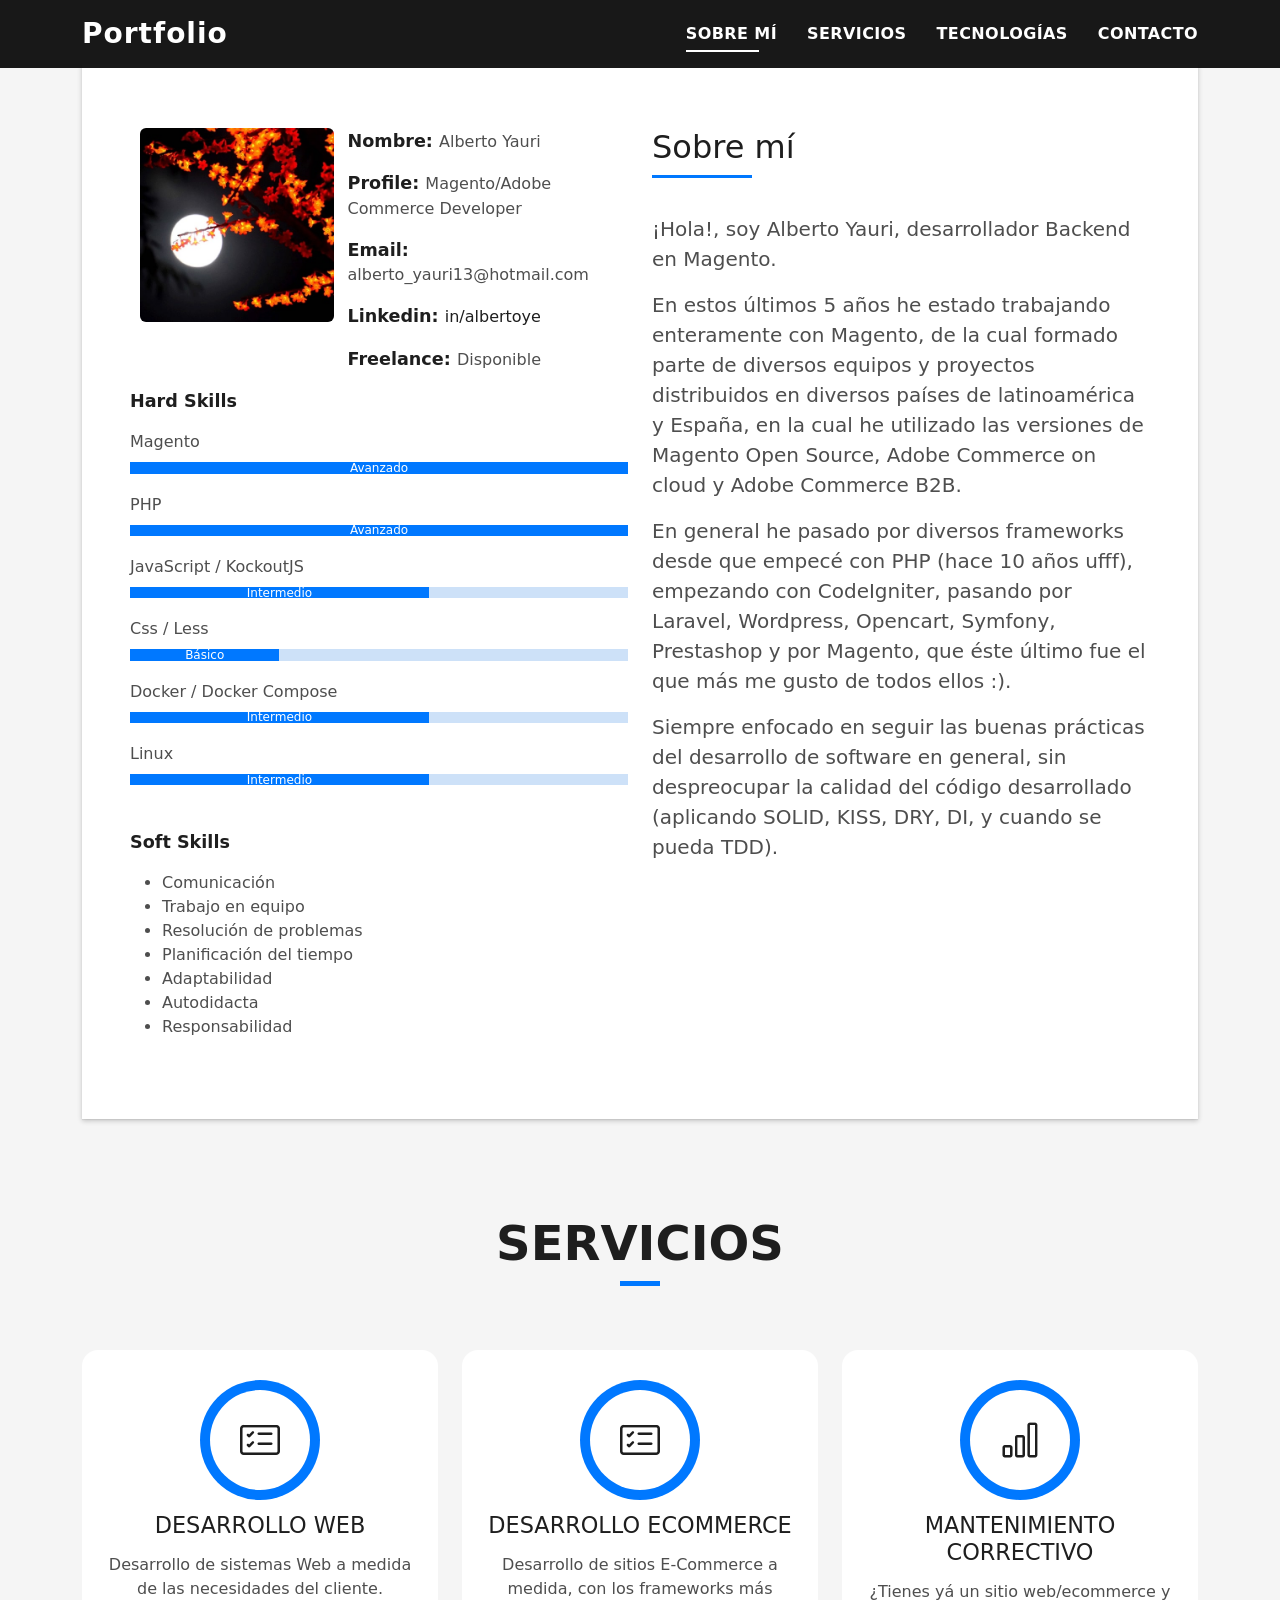
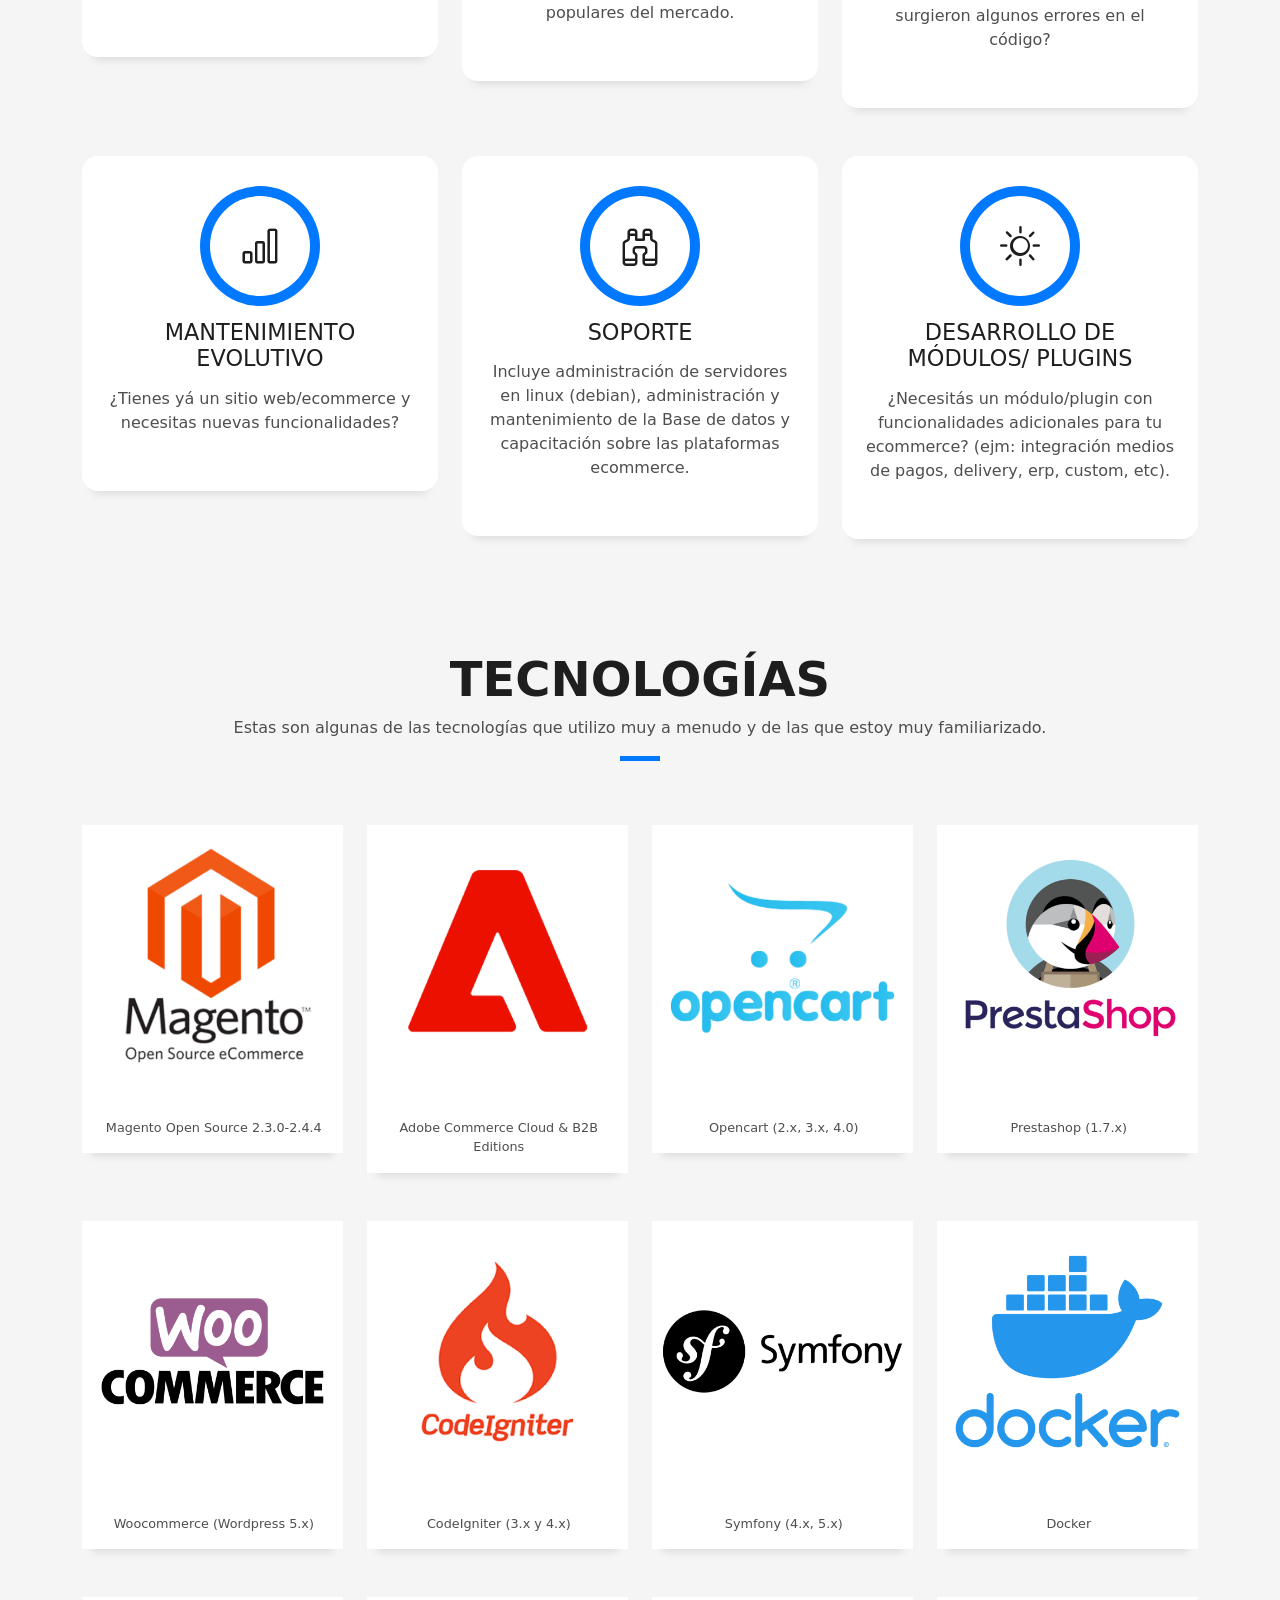
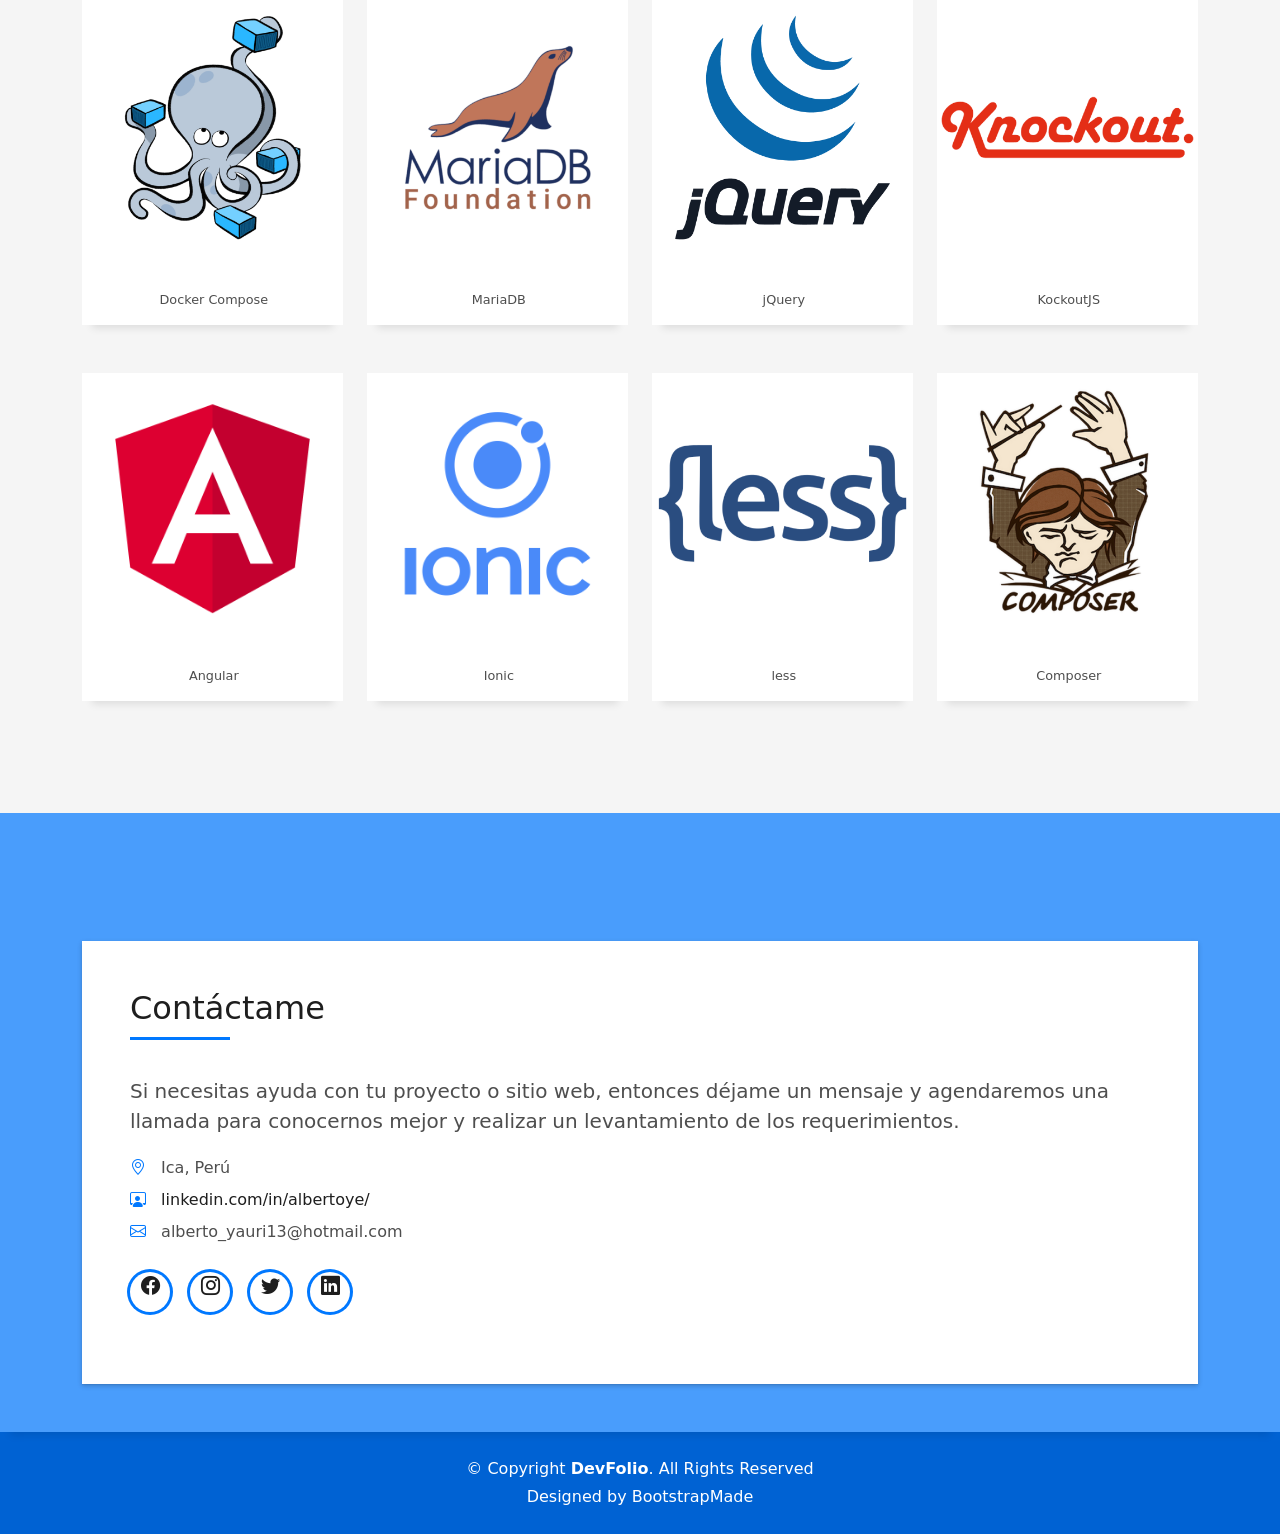
<file: index.html>
<!DOCTYPE html>
<html lang="en">

<head>
  <meta charset="utf-8">
  <meta content="width=device-width, initial-scale=1.0" name="viewport">

  <title>Portfolio - Alberto Yauri (Magento Developer)</title>
  <meta content="" name="description">
  <meta content="" name="keywords">

  <!-- Favicons -->
  <link href="assets/img/favicon.png" rel="icon">
  <link href="assets/img/apple-touch-icon.png" rel="apple-touch-icon">

  <!-- Vendor CSS Files -->
  <link href="assets/vendor/bootstrap/css/bootstrap.min.css" rel="stylesheet">
  <link href="assets/vendor/bootstrap-icons/bootstrap-icons.css" rel="stylesheet">
  <link href="assets/vendor/glightbox/css/glightbox.min.css" rel="stylesheet">
  <link href="assets/vendor/swiper/swiper-bundle.min.css" rel="stylesheet">

  <!-- Template Main CSS File -->
  <link href="assets/css/style.css" rel="stylesheet">
  <script src="assets/js/main.js"></script>

  <!-- =======================================================
  * Template Name: DevFolio - v4.8.1
  * Template URL: https://bootstrapmade.com/devfolio-bootstrap-portfolio-html-template/
  * Author: BootstrapMade.com
  * License: https://bootstrapmade.com/license/
  ======================================================== -->
</head>

<body>

  <!-- ======= Header ======= -->
  <header id="header" class="fixed-top">
    <div class="container d-flex align-items-center justify-content-between">

      <h1 class="logo"><a href="index.html">Portfolio</a></h1>
      <!-- Uncomment below if you prefer to use an image logo -->
      <!-- <a href="index.html" class="logo"><img src="assets/img/logo.png" alt="" class="img-fluid"></a>-->

      <nav id="navbar" class="navbar">
        <ul>
          <li><a class="nav-link scrollto active" href="#about">Sobre mí</a></li>
          <li><a class="nav-link scrollto" href="#services">Servicios</a></li>
          <li><a class="nav-link scrollto " href="#work">Tecnologías</a></li>
          <li><a class="nav-link scrollto" href="#contact">Contacto</a></li>
        </ul>
        <i class="bi bi-list mobile-nav-toggle"></i>
      </nav><!-- .navbar -->

    </div>
  </header><!-- End Header -->



  <main id="main">

    <!-- ======= About Section ======= -->
    <section id="about" class="about-mf sect-pt4 route">
      <div class="container">
        <div class="row">
          <div class="col-sm-12">
            <div class="box-shadow-full">
              <div class="row">
                <div class="col-md-6">
                  <div class="row">
                    <div class="col-sm-6 col-md-5">
                      <div class="about-img">
                        <img src="assets/img/profile-img.jpg" class="img-fluid rounded b-shadow-a" alt="">
                      </div>
                    </div>
                    <div class="col-sm-6 col-md-7">
                      <div class="about-info">
                        <p><span class="title-s">Nombre: </span> <span>Alberto Yauri</span></p>
                        <p><span class="title-s">Profile: </span> <span>Magento/Adobe Commerce Developer</span></p>
                        <p><span class="title-s">Email: </span> <span>alberto_yauri13@hotmail.com</span></p>
                        <p><span class="title-s">Linkedin: </span> <span><a href="https://www.linkedin.com/in/albertoye/" target="_blank">in/albertoye</a></span></p>
                        <p><span class="title-s">Freelance: </span> <span>Disponible</span></p>
                      </div>
                    </div>
                  </div>

                  <div class="skill-mf">
                    <p class="title-s">Hard Skills</p>
                    <span>Magento</span>
                    <div class="progress">
                      <div class="progress-bar" role="progressbar" style="width: 100%;">Avanzado</div>
                    </div>
                    <span>PHP</span>
                    <div class="progress">
                      <div class="progress-bar" role="progressbar" style="width: 100%;">Avanzado</div>
                    </div>
                    <span>JavaScript / KockoutJS</span>
                    <div class="progress">
                      <div class="progress-bar" role="progressbar" style="width: 60%;">Intermedio</div>
                    </div>
                    <span>Css / Less</span>
                    <div class="progress">
                      <div class="progress-bar" role="progressbar" style="width: 30%;">Básico</div>
                    </div>
                    <span>Docker / Docker Compose</span>
                    <div class="progress">
                      <div class="progress-bar" role="progressbar" style="width: 60%;">Intermedio</div>
                    </div>
                    <span>Linux</span>
                    <div class="progress">
                      <div class="progress-bar" role="progressbar" style="width: 60%;">Intermedio</div>
                    </div>
                  </div>

                  <br/>
                  <p class="title-s">Soft Skills</p>
                  <ul>
                    <li>Comunicación</li>
                    <li>Trabajo en equipo</li>
                    <li>Resolución de problemas</li>
                    <li>Planificación del tiempo</li>
                    <li>Adaptabilidad</li>
                    <li>Autodidacta</li>
                    <li>Responsabilidad</li>
                  </ul>
                </div>


                <div class="col-md-6">
                  <div class="about-me pt-4 pt-md-0">
                    <div class="title-box-2">
                      <h5 class="title-left">
                        Sobre mí
                      </h5>
                    </div>
                    <p class="lead">
                      ¡Hola!, soy Alberto Yauri, desarrollador Backend en Magento.
                    </p>
                    <p class="lead">
                      En estos últimos 5 años he estado trabajando enteramente con Magento, de la cual formado parte de diversos equipos y proyectos distribuidos en diversos países de latinoamérica y España, en la cual he utilizado las versiones de Magento Open Source, Adobe Commerce on cloud y Adobe Commerce B2B.
                    </p>
                    <p class="lead">
                      En general he pasado por diversos frameworks desde que empecé con PHP (hace 10 años ufff), empezando con CodeIgniter, pasando por Laravel, Wordpress, Opencart, Symfony, Prestashop y por Magento, que éste último fue el que más me gusto de todos ellos :).
                    </p>
                    <p class="lead">
                      Siempre enfocado en seguir las buenas prácticas del desarrollo de software en general, sin despreocupar la calidad del código desarrollado (aplicando SOLID, KISS, DRY, DI, y cuando se pueda TDD).
                    </p>
                  </div>
                </div>
              </div>
            </div>
          </div>
        </div>
      </div>
    </section><!-- End About Section -->

    <!-- ======= Services Section ======= -->
    <section id="services" class="services-mf pt-5 route">
      <div class="container">
        <div class="row">
          <div class="col-sm-12">
            <div class="title-box text-center">
              <h3 class="title-a">
                Servicios
              </h3>
              <div class="line-mf"></div>
            </div>
          </div>
        </div>
        <div class="row">
          <div class="col-md-4">
            <div class="service-box">
              <div class="service-ico">
                <span class="ico-circle"><i class="bi bi-card-checklist"></i></span>
              </div>
              <div class="service-content">
                <h2 class="s-title">Desarrollo web</h2>
                <p class="s-description text-center">
                  Desarrollo de sistemas Web a medida de las necesidades del cliente.
                </p>
              </div>
            </div>
          </div>
          <div class="col-md-4">
            <div class="service-box">
              <div class="service-ico">
                <span class="ico-circle"><i class="bi bi-card-checklist"></i></span>
              </div>
              <div class="service-content">
                <h2 class="s-title">Desarrollo ecommerce</h2>
                <p class="s-description text-center">
                  Desarrollo de sitios E-Commerce a medida, con los frameworks más populares del mercado.
                </p>
              </div>
            </div>
          </div>
          <div class="col-md-4">
            <div class="service-box">
              <div class="service-ico">
                <span class="ico-circle"><i class="bi bi-bar-chart"></i></span>
              </div>
              <div class="service-content">
                <h2 class="s-title">Mantenimiento Correctivo</h2>
                <p class="s-description text-center">
                  ¿Tienes yá un sitio web/ecommerce y surgieron algunos errores en el código?
                </p>
              </div>
            </div>
          </div>
          <div class="col-md-4">
            <div class="service-box">
              <div class="service-ico">
                <span class="ico-circle"><i class="bi bi-bar-chart"></i></span>
              </div>
              <div class="service-content">
                <h2 class="s-title">Mantenimiento Evolutivo</h2>
                <p class="s-description text-center">
                  ¿Tienes yá un sitio web/ecommerce y necesitas nuevas funcionalidades?
                </p>
              </div>
            </div>
          </div>
          <div class="col-md-4">
            <div class="service-box">
              <div class="service-ico">
                <span class="ico-circle"><i class="bi bi-binoculars"></i></span>
              </div>
              <div class="service-content">
                <h2 class="s-title">Soporte</h2>
                <p class="s-description text-center">
                  Incluye administración de servidores en linux (debian), administración y mantenimiento de la Base de datos y capacitación sobre las plataformas ecommerce.
                </p>
              </div>
            </div>
          </div>
          <div class="col-md-4">
            <div class="service-box">
              <div class="service-ico">
                <span class="ico-circle"><i class="bi bi-brightness-high"></i></span>
              </div>
              <div class="service-content">
                <h2 class="s-title">Desarrollo de módulos/ plugins</h2>
                <p class="s-description text-center">
                  ¿Necesitás un módulo/plugin con funcionalidades adicionales para tu ecommerce? (ejm: integración medios de pagos, delivery, erp, custom, etc).
                </p>
              </div>
            </div>
          </div>
        </div>
      </div>
    </section><!-- End Services Section -->

    <!-- ======= Portfolio Section ======= -->
    <section id="work" class="portfolio-mf sect-pt4 route">
      <div class="container">
        <div class="row">
          <div class="col-sm-12">
            <div class="title-box text-center">
              <h3 class="title-a">
                Tecnologías
              </h3>
              <p class="subtitle-a">
                Estas son algunas de las tecnologías que utilizo muy a menudo y de las que estoy muy familiarizado.
              </p>
              <div class="line-mf"></div>
            </div>
          </div>
        </div>
        <div class="row text-center">
          <div class="col-md-3">
            <div class="work-box">
              <div class="work-img">
                <img src="assets/img/tech/magento.png" alt="" class="img-fluid">
              </div>
              <div class="work-content">
                <div class="row">
                  <div class="col-sm-12">
                    <div class="w-more">
                      <span class="w-date">Magento Open Source 2.3.0-2.4.4</span><br/>
                    </div>
                  </div>
                </div>
              </div>
            </div>
          </div>

          <div class="col-md-3">
            <div class="work-box">
              <div class="work-img">
                <img src="assets/img/tech/adobe-commerce.png" alt="" class="img-fluid">
              </div>
              <div class="work-content">
                <div class="row">
                  <div class="col-sm-12">
                    <div class="w-more">
                      <span class="w-date">Adobe Commerce Cloud & B2B Editions</span>
                    </div>
                  </div>
                </div>
              </div>
            </div>
          </div>

          <div class="col-md-3">
            <div class="work-box">
              <div class="work-img">
                <img src="assets/img/tech/opencart.png" alt="" class="img-fluid">
              </div>
              <div class="work-content">
                <div class="row">
                  <div class="col-sm-12">
                    <div class="w-more">
                      <span class="w-date">Opencart (2.x, 3.x, 4.0)</span>
                    </div>
                  </div>
                </div>
              </div>
            </div>
          </div>

          <div class="col-md-3">
            <div class="work-box">
              <div class="work-img">
                <img src="assets/img/tech/prestashop.png" alt="" class="img-fluid">
              </div>
              <div class="work-content">
                <div class="row">
                  <div class="col-sm-12">
                    <div class="w-more">
                      <span class="w-date">Prestashop (1.7.x)</span>
                    </div>
                  </div>
                </div>
              </div>
            </div>
          </div>

          <div class="col-md-3">
            <div class="work-box">
              <div class="work-img">
                <img src="assets/img/tech/woocommerce.png" alt="" class="img-fluid">
              </div>
              <div class="work-content">
                <div class="row">
                  <div class="col-sm-12">
                    <div class="w-more">
                      <span class="w-date">Woocommerce (Wordpress 5.x)</span>
                    </div>
                  </div>
                </div>
              </div>
            </div>
          </div>

          <div class="col-md-3">
            <div class="work-box">
              <div class="work-img">
                <img src="assets/img/tech/codeigniter.png" alt="" class="img-fluid">
              </div>
              <div class="work-content">
                <div class="row">
                  <div class="col-sm-12">
                    <div class="w-more">
                      <span class="w-date">CodeIgniter (3.x y 4.x)</span>
                    </div>
                  </div>
                </div>
              </div>
            </div>
          </div>

          <div class="col-md-3">
            <div class="work-box">
              <div class="work-img">
                <img src="assets/img/tech/symfony.png" alt="" class="img-fluid">
              </div>
              <div class="work-content">
                <div class="row">
                  <div class="col-sm-12">
                    <div class="w-more">
                      <span class="w-date">Symfony (4.x, 5.x)</span>
                    </div>
                  </div>
                </div>
              </div>
            </div>
          </div>

          <div class="col-md-3">
            <div class="work-box">
              <div class="work-img">
                <img src="assets/img/tech/docker.png" alt="" class="img-fluid">
              </div>
              <div class="work-content">
                <div class="row">
                  <div class="col-sm-12">
                    <div class="w-more">
                      <span class="w-date">Docker</span>
                    </div>
                  </div>
                </div>
              </div>
            </div>
          </div>

          <div class="col-md-3">
            <div class="work-box">
              <div class="work-img">
                <img src="assets/img/tech/docker-compose.png" alt="" class="img-fluid">
              </div>
              <div class="work-content">
                <div class="row">
                  <div class="col-sm-12">
                    <div class="w-more">
                      <span class="w-date">Docker Compose</span>
                    </div>
                  </div>
                </div>
              </div>
            </div>
          </div>

          <div class="col-md-3">
            <div class="work-box">
              <div class="work-img">
                <img src="assets/img/tech/mariadb.png" alt="" class="img-fluid">
              </div>
              <div class="work-content">
                <div class="row">
                  <div class="col-sm-12">
                    <div class="w-more">
                      <span class="w-date">MariaDB</span>
                    </div>
                  </div>
                </div>
              </div>
            </div>
          </div>

          <div class="col-md-3">
            <div class="work-box">
              <div class="work-img">
                <img src="assets/img/tech/jquery.png" alt="" class="img-fluid">
              </div>
              <div class="work-content">
                <div class="row">
                  <div class="col-sm-12">
                    <div class="w-more">
                      <span class="w-date">jQuery</span>
                    </div>
                  </div>
                </div>
              </div>
            </div>
          </div>

          <div class="col-md-3">
            <div class="work-box">
              <div class="work-img">
                <img src="assets/img/tech/kockoutjs.png" alt="" class="img-fluid">
              </div>
              <div class="work-content">
                <div class="row">
                  <div class="col-sm-12">
                    <div class="w-more">
                      <span class="w-date">KockoutJS</span>
                    </div>
                  </div>
                </div>
              </div>
            </div>
          </div>

          <div class="col-md-3">
            <div class="work-box">
              <div class="work-img">
                <img src="assets/img/tech/angular.png" alt="" class="img-fluid">
              </div>
              <div class="work-content">
                <div class="row">
                  <div class="col-sm-12">
                    <div class="w-more">
                      <span class="w-date">Angular</span>
                    </div>
                  </div>
                </div>
              </div>
            </div>
          </div>

          <div class="col-md-3">
            <div class="work-box">
              <div class="work-img">
                <img src="assets/img/tech/ionic.png" alt="" class="img-fluid">
              </div>
              <div class="work-content">
                <div class="row">
                  <div class="col-sm-12">
                    <div class="w-more">
                      <span class="w-date">Ionic</span>
                    </div>
                  </div>
                </div>
              </div>
            </div>
          </div>

          <div class="col-md-3">
            <div class="work-box">
              <div class="work-img">
                <img src="assets/img/tech/less.png" alt="" class="img-fluid">
              </div>
              <div class="work-content">
                <div class="row">
                  <div class="col-sm-12">
                    <div class="w-more">
                      <span class="w-date">less</span>
                    </div>
                  </div>
                </div>
              </div>
            </div>
          </div>

          <div class="col-md-3">
            <div class="work-box">
              <div class="work-img">
                <img src="assets/img/tech/composer.png" alt="" class="img-fluid">
              </div>
              <div class="work-content">
                <div class="row">
                  <div class="col-sm-12">
                    <div class="w-more">
                      <span class="w-date">Composer</span>
                    </div>
                  </div>
                </div>
              </div>
            </div>
          </div>

        </div>
      </div>
    </section><!-- End Portfolio Section -->

    <!-- ======= Contact Section ======= -->
    <section id="contact" class="paralax-mf footer-paralax bg-image sect-mt4 route" style="background-image: url(assets/img/overlay-bg.jpg)">
      <div class="overlay-mf"></div>
      <div class="container">
        <div class="row">
          <div class="col-sm-12">
            <div class="contact-mf">
              <div id="contact" class="box-shadow-full">
                <div class="row">
                  <div class="col-md-12">
                    <div class="title-box-2 pt-4 pt-md-0">
                      <h5 class="title-left">
                        Contáctame
                      </h5>
                    </div>
                    <div class="more-info">
                      <p class="lead">
                        Si necesitas ayuda con tu proyecto o sitio web, entonces déjame un mensaje y agendaremos una llamada para conocernos mejor y realizar un levantamiento de los requerimientos.
                      </p>
                      <ul class="list-ico">
                        <li><span class="bi bi-geo-alt"></span> Ica, Perú</li>
                        <li><span class="bi bi-person-workspace"></span> <a href="https://www.linkedin.com/in/albertoye/" target="_blank">linkedin.com/in/albertoye/</a></li>
                        <li><span class="bi bi-envelope"></span> alberto_yauri13@hotmail.com</li>
                      </ul>
                    </div>
                    <div class="socials">
                      <ul>
                        <li><a href=""><span class="ico-circle"><i class="bi bi-facebook"></i></span></a></li>
                        <li><a href=""><span class="ico-circle"><i class="bi bi-instagram"></i></span></a></li>
                        <li><a href=""><span class="ico-circle"><i class="bi bi-twitter"></i></span></a></li>
                        <li><a href=""><span class="ico-circle"><i class="bi bi-linkedin"></i></span></a></li>
                      </ul>
                    </div>
                  </div>
                </div>
              </div>
            </div>
          </div>
        </div>
      </div>
    </section><!-- End Contact Section -->

  </main><!-- End #main -->

  <!-- ======= Footer ======= -->
  <footer>
    <div class="container">
      <div class="row">
        <div class="col-sm-12">
          <div class="copyright-box">
            <p class="copyright">&copy; Copyright <strong>DevFolio</strong>. All Rights Reserved</p>
            <div class="credits">
              <!--
              All the links in the footer should remain intact.
              You can delete the links only if you purchased the pro version.
              Licensing information: https://bootstrapmade.com/license/
              Purchase the pro version with working PHP/AJAX contact form: https://bootstrapmade.com/buy/?theme=DevFolio
            -->
              Designed by <a href="https://bootstrapmade.com/">BootstrapMade</a>
            </div>
          </div>
        </div>
      </div>
    </div>
  </footer><!-- End  Footer -->

  <div id="preloader"></div>
  <a href="#" class="back-to-top d-flex align-items-center justify-content-center"><i class="bi bi-arrow-up-short"></i></a>

  <!-- Vendor JS Files -->
  <script src="assets/vendor/purecounter/purecounter_vanilla.js"></script>
  <script src="assets/vendor/bootstrap/js/bootstrap.bundle.min.js"></script>
  <script src="assets/vendor/glightbox/js/glightbox.min.js"></script>
  <script src="assets/vendor/swiper/swiper-bundle.min.js"></script>
  <script src="assets/vendor/typed.js/typed.min.js"></script>
  <script src="assets/vendor/php-email-form/validate.js"></script>

  <!-- Template Main JS File -->
  <script src="assets/js/main.js"></script>

</body>

</html>
</file>
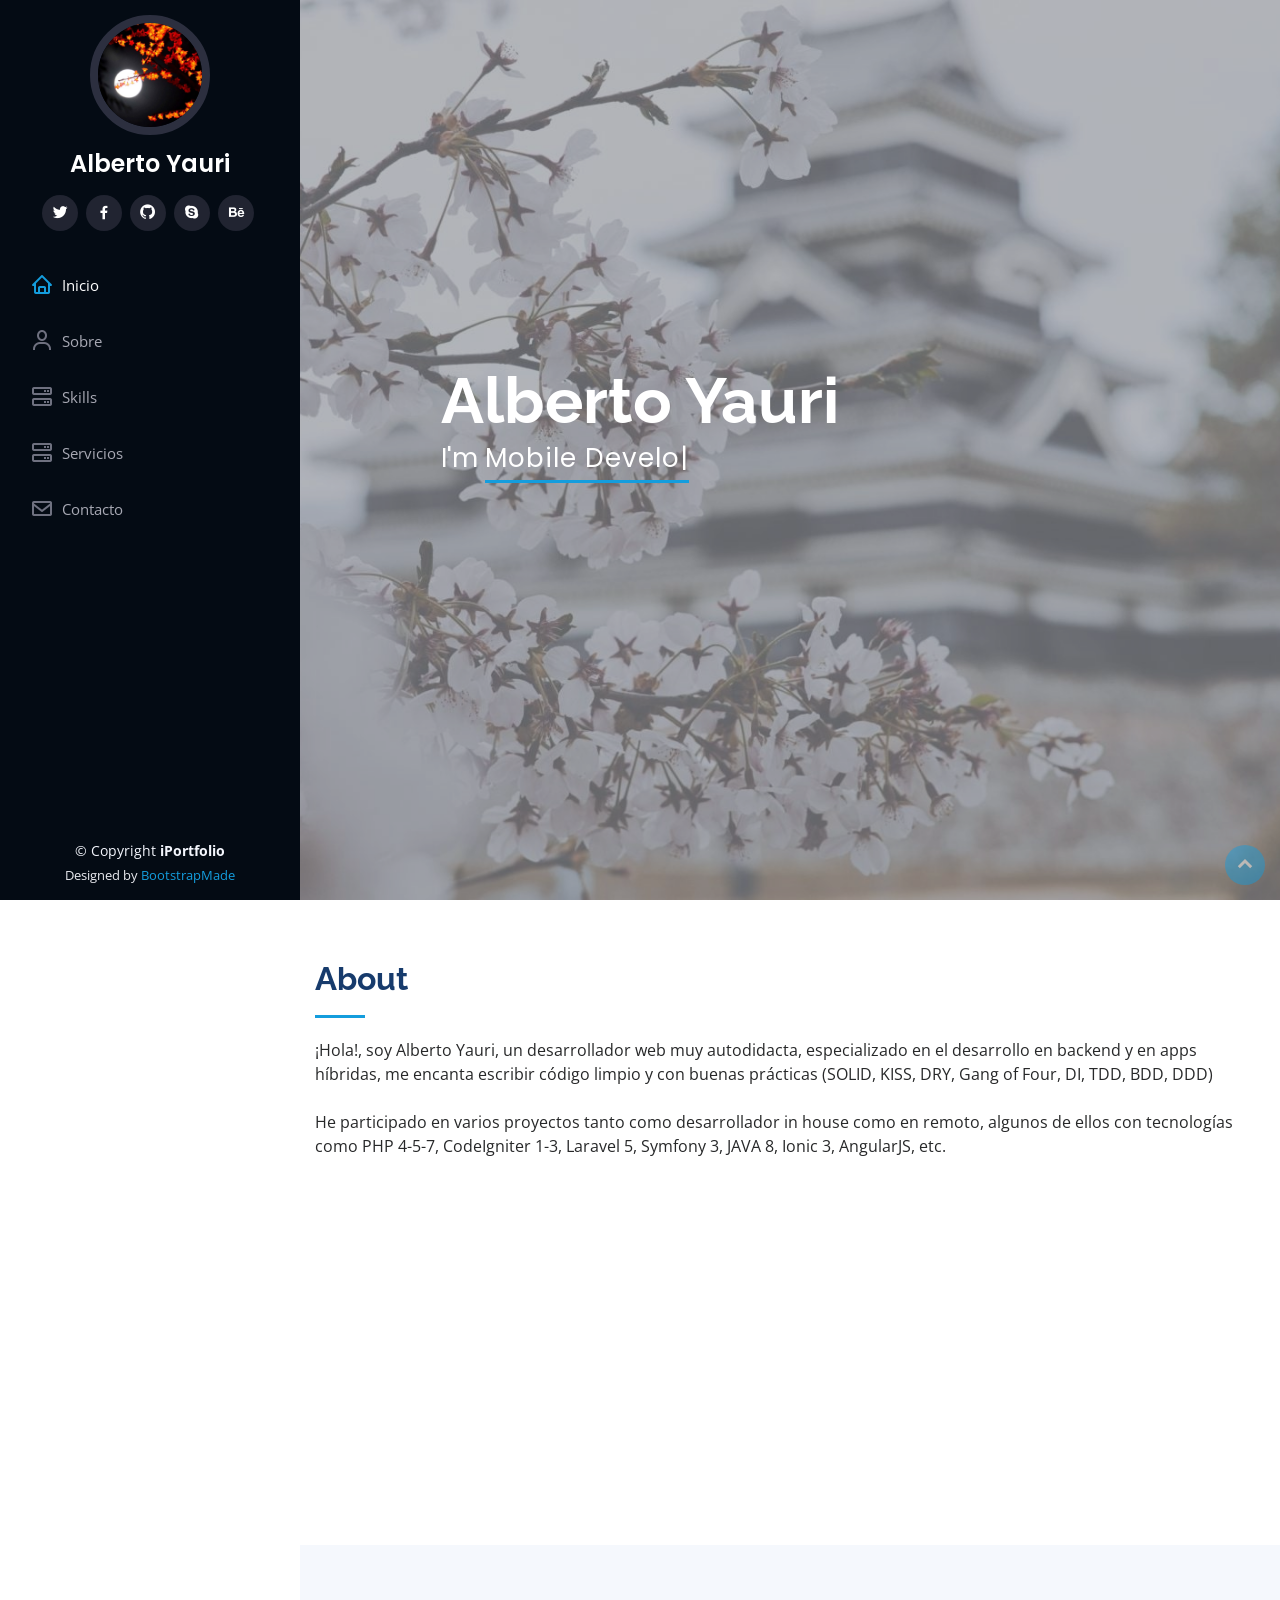
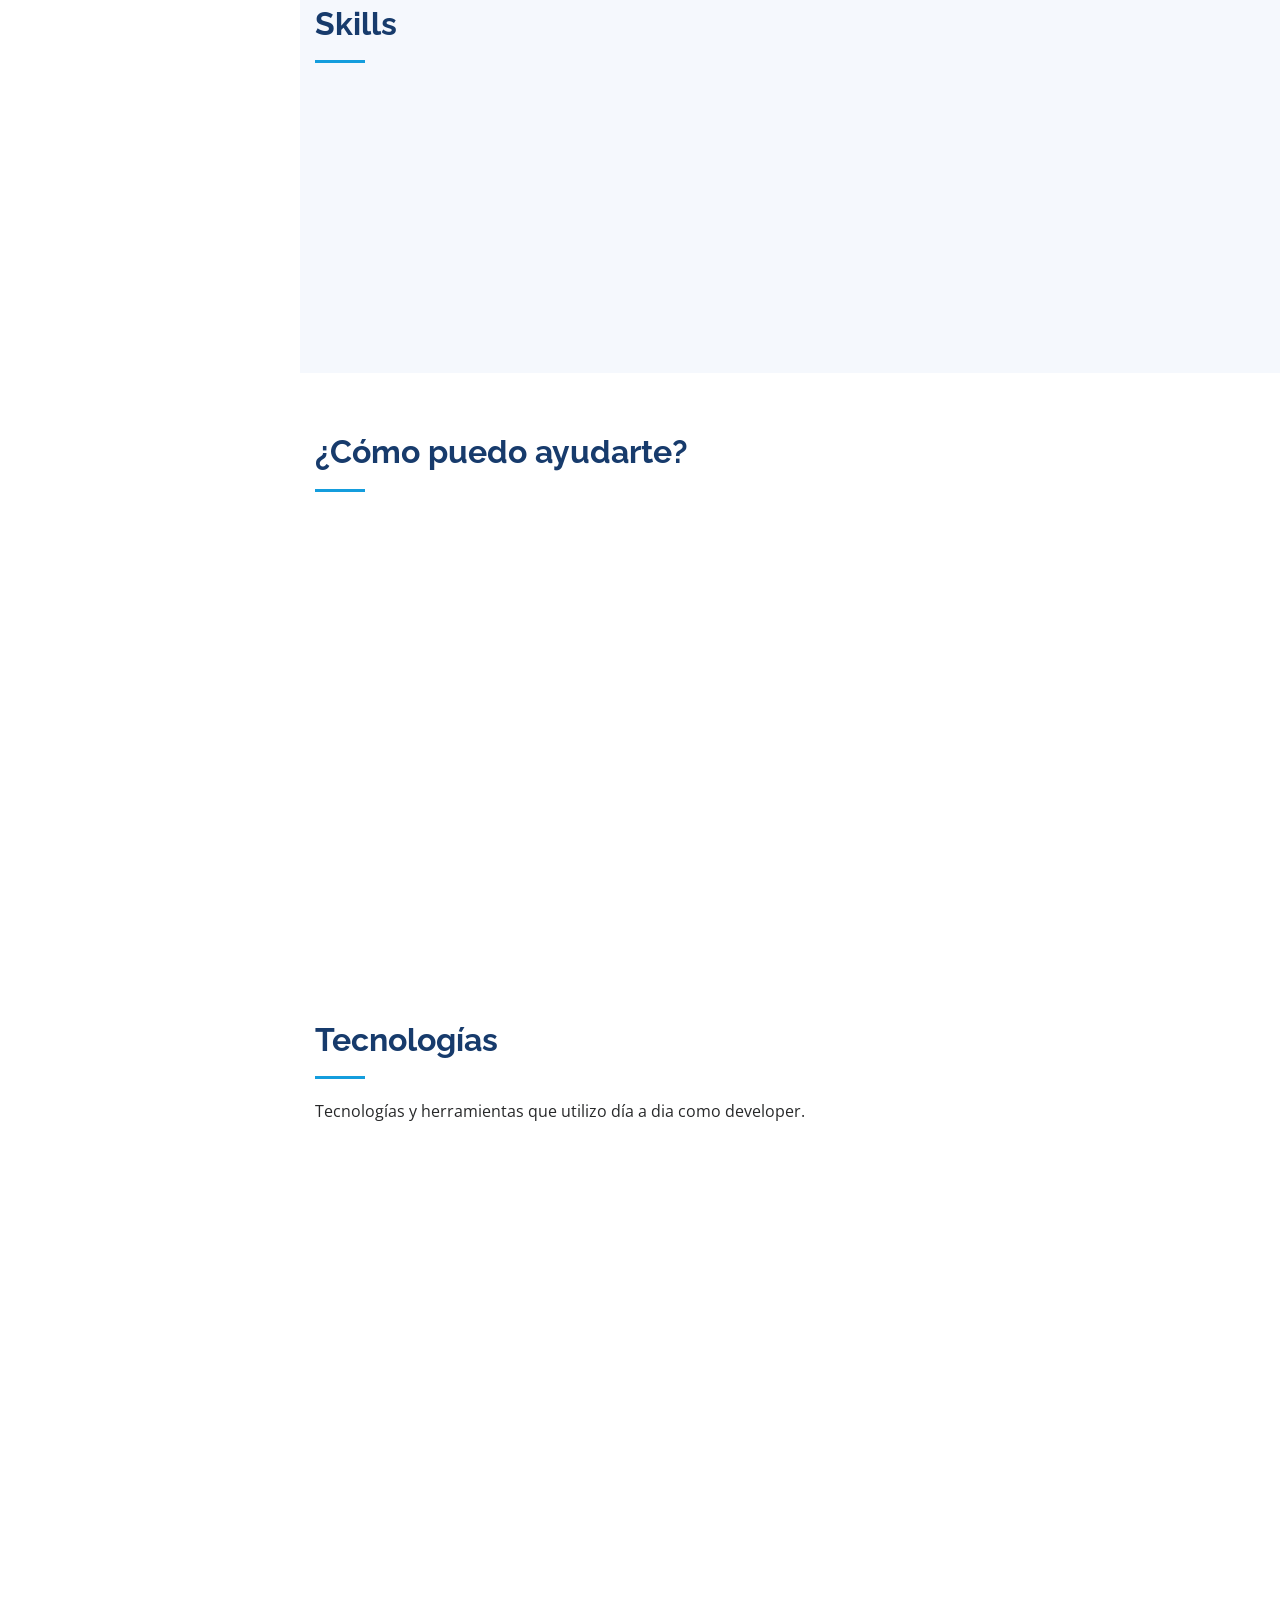
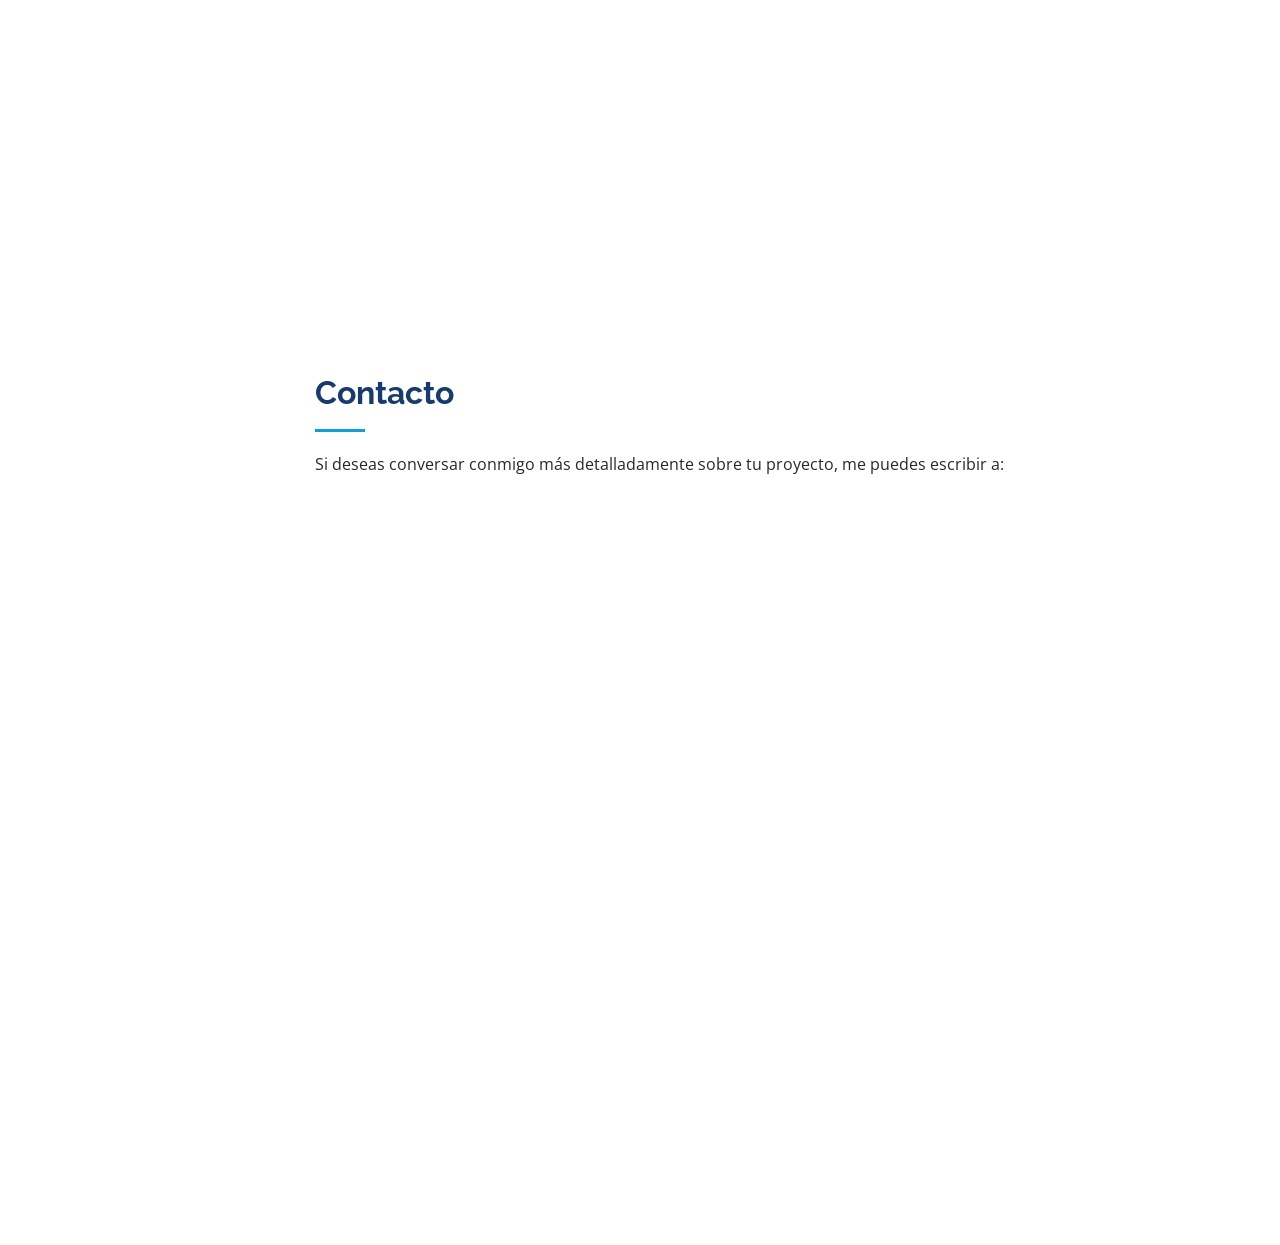
<file: old/index.html>
<!DOCTYPE html>
<html lang="en">

<head>
  <meta charset="utf-8">
  <meta content="width=device-width, initial-scale=1.0" name="viewport">
  <meta http-equiv="Content-Language" content="es">

  <title>Alberto Yauri - Backend & Mobile Developer</title>

  <meta name="author" content="Alberto Yauri">
  <meta name="description" content="My name is Alberto. I am a Web Developer, specialized at backend and hybrid mobile, writing code with good practices and clean code.">
  <meta name="keywords" content="Laravel, CodeIgniter, Symfony, Magento, Opencart, Ionic">
  <link rel="canonical" href="https://mty95.github.io/">

  <link rel="publisher" href="https://github.com/Mty95/">
  <meta property="og:locale" content="es_ES">
  <meta property="og:type" content="website">
  <meta property="og:title" content="Alberto Yauri - Backend & Mobile Developer">
  <meta property="og:description"
        content="Web Developer, specialized at backend and hybrid mobile, writing code with good practices and clean code.">
  <meta property="og:url" content="https://mty95.github.io/">
  <meta property="og:site_name" content="Alberto Yauri - Web Developer">
  <meta property="og:image" content="https:://mty95.github.io/images/ico/favicon.ico">
  <meta name="twitter:card" content="summary">
  <meta name="twitter:description"
        content="Web Developer, specialized at backend and hybrid mobile, writing code with good practices and clean code.">
  <meta name="twitter:title" content="Alberto Yauri - Web Developer">
  <meta name="twitter:site" content="@AlberToYauri">
  <meta name="twitter:image" content="https:://mty95.github.io/images/ico/favicon.ico">
  <meta name="twitter:creator" content="@AlberToYauri">

  <meta name="generator" content="CodeIgniter 2">
  <meta name="generator" content="CodeIgniter 3">
  <meta name="generator" content="CodeIgniter 4">
  <meta name="generator" content="Symfony 5">
  <meta name="generator" content="Magento 2">
  <meta name="generator" content="Opencart 3">
  <meta name="generator" content="Ionic 5">




  <!-- Favicons -->
  <link href="assets/img/favicon.png" rel="icon">
  <link href="assets/img/apple-touch-icon.png" rel="apple-touch-icon">

  <!-- Google Fonts -->
  <link href="https://fonts.googleapis.com/css?family=Open+Sans:300,300i,400,400i,600,600i,700,700i|Raleway:300,300i,400,400i,500,500i,600,600i,700,700i|Poppins:300,300i,400,400i,500,500i,600,600i,700,700i" rel="stylesheet">

  <!-- Vendor CSS Files -->
  <link href="assets/vendor/bootstrap/css/bootstrap.min.css" rel="stylesheet">
  <link href="assets/vendor/icofont/icofont.min.css" rel="stylesheet">
  <link href="assets/vendor/boxicons/css/boxicons.min.css" rel="stylesheet">
  <link href="assets/vendor/venobox/venobox.css" rel="stylesheet">
  <link href="assets/vendor/owl.carousel/assets/owl.carousel.min.css" rel="stylesheet">
  <link href="assets/vendor/aos/aos.css" rel="stylesheet">

  <!-- Template Main CSS File -->
  <link href="assets/css/style.css" rel="stylesheet">

  <style>
    .portfolio-item {
      padding: 30px !important;
    }
  </style>

  <!-- =======================================================
  * Template Name: iPortfolio - v1.2.0
  * Template URL: https://bootstrapmade.com/iportfolio-bootstrap-portfolio-websites-template/
  * Author: BootstrapMade.com
  * License: https://bootstrapmade.com/license/
  ======================================================== -->
</head>

<body>

  <!-- ======= Header ======= -->
  <header id="header">
    <div class="d-flex flex-column">

      <div class="profile">
        <img src="assets/img/profile-img.jpg" alt="" class="img-fluid rounded-circle">
        <h1 class="text-light"><a href="index.html">Alberto Yauri</a></h1>
        <div class="social-links mt-3 text-center">
          <a href="https://twitter.com/albertoyauri" target="_blank" class="twitter"><i class="bx bxl-twitter"></i></a>
          <a href="https://www.facebook.com/DxAlberTo.MTY" target="_blank" class="facebook"><i class="bx bxl-facebook"></i></a>
          <a href="https://github.com/mty95" target="_blank" class="github"><i class="bx bxl-github"></i></a>
          <a href="https://www.linkedin.com/in/albertoye/" target="_blank" class="google-plus"><i class="bx bxl-skype"></i></a>
          <a href="https://www.behance.net/alberto_yauri" target="_blank" class="behance"><i class="bx bxl-behance"></i></a>
        </div>
      </div>

      <nav class="nav-menu">
        <ul>
          <li class="active"><a href="index.html"><i class="bx bx-home"></i> <span>Inicio</span></a></li>
          <li><a href="#about"><i class="bx bx-user"></i> <span>Sobre</span></a></li>
          <li><a href="#skills"><i class="bx bx-server"></i> Skills</a></li>
          <li><a href="#services"><i class="bx bx-server"></i> Servicios</a></li>
          <li><a href="#contact"><i class="bx bx-envelope"></i> Contacto</a></li>

        </ul>
      </nav><!-- .nav-menu -->
      <button type="button" class="mobile-nav-toggle d-xl-none"><i class="icofont-navigation-menu"></i></button>

    </div>
  </header><!-- End Header -->

  <!-- ======= Hero Section ======= -->
  <section id="hero" class="d-flex flex-column justify-content-center align-items-center">
    <div class="hero-container" data-aos="fade-in">
      <h1>Alberto Yauri</h1>
      <p>I'm <span class="typed" data-typed-items="Mobile Developer, Backend Developer, Freelancer"></span></p>
    </div>
  </section><!-- End Hero -->

  <main id="main">

    <!-- ======= About Section ======= -->
    <section id="about" class="about">
      <div class="container">

        <div class="section-title">
          <h2>About</h2>
          <p>¡Hola!, soy Alberto Yauri, un desarrollador web muy autodidacta, especializado en el desarrollo en backend y en apps híbridas, me encanta escribir código limpio y con buenas prácticas (SOLID, KISS, DRY, Gang of Four, DI, TDD, BDD, DDD)</p>
          <br>
          <p>He participado en varios proyectos tanto como desarrollador in house como en remoto, algunos de ellos con tecnologías como PHP 4-5-7, CodeIgniter 1-3, Laravel 5, Symfony 3, JAVA 8, Ionic 3, AngularJS, etc.</p>
        </div>

        <div class="row">
          <div class="col-lg-4" data-aos="fade-right">
            <img src="assets/img/profile-img.jpg" class="img-fluid" alt="">
          </div>
          <div class="col-lg-8 pt-4 pt-lg-0 content" data-aos="fade-left">
            <h3>Web Developer &amp; Mobile Developer.</h3>
            <p class="font-italic">

            </p>
            <div class="row">
              <div class="col-lg-6">
                <ul>
                  <li><i class="icofont-rounded-right"></i> <strong>Website:</strong> www.mycarryiskawaii.ml</li>
                  <li><i class="icofont-rounded-right"></i> <strong>Phone:</strong> +51 914 105120</li>
                  <li><i class="icofont-rounded-right"></i> <strong>City:</strong> Ica, Perú</li>
                  <li><i class="icofont-rounded-right"></i> <strong>LinkedIn:</strong> <a href="https://www.linkedin.com/in/albertoye/" target="_blank">in/albertoye</a></li>
                </ul>
              </div>
              <div class="col-lg-6">
                <ul>
                  <li><i class="icofont-rounded-right"></i> <strong>Github:</strong> <a href="https://github.com/mty95" target="_blank">github.com/mty95</a></li>
                  <li><i class="icofont-rounded-right"></i> <strong>Behance:</strong> <a href="https://www.behance.net/alberto_yauri" target="_blank">behance.net/alberto_yauri</a></li>
                  <li><i class="icofont-rounded-right"></i> <strong>Email:</strong> alberto_yauri13@hotmail.com</li>
                  <li><i class="icofont-rounded-right"></i> <strong>Freelance:</strong> Available</li>
                </ul>
              </div>
            </div>
            <p class="font-italic">

            </p>
          </div>
        </div>

      </div>
    </section><!-- End About Section -->

    <!-- ======= Facts Section ======= -->

    <!-- ======= Skills Section ======= -->
    <section id="skills" class="skills section-bg">
      <div class="container">

        <div class="section-title">
          <h2>Skills</h2>
          <p></p>
        </div>

        <div class="row skills-content">

          <div class="col-lg-6" data-aos="fade-up">

            <div class="progress">
              <span class="skill">PHP <i class="val">85%</i></span>
              <div class="progress-bar-wrap">
                <div class="progress-bar" role="progressbar" aria-valuenow="85" aria-valuemin="0" aria-valuemax="100"></div>
              </div>
            </div>

            <div class="progress">
              <span class="skill">CodeIgniter <i class="val">85%</i></span>
              <div class="progress-bar-wrap">
                <div class="progress-bar" role="progressbar" aria-valuenow="85" aria-valuemin="0" aria-valuemax="100"></div>
              </div>
            </div>

            <div class="progress">
              <span class="skill">Laravel <i class="val">60%</i></span>
              <div class="progress-bar-wrap">
                <div class="progress-bar" role="progressbar" aria-valuenow="60" aria-valuemin="0" aria-valuemax="100"></div>
              </div>
            </div>

            <div class="progress">
              <span class="skill">Magento <i class="val">35%</i></span>
              <div class="progress-bar-wrap">
                <div class="progress-bar" role="progressbar" aria-valuenow="35" aria-valuemin="0" aria-valuemax="100"></div>
              </div>
            </div>

          </div>

          <div class="col-lg-6" data-aos="fade-up" data-aos-delay="100">

            <div class="progress">
              <span class="skill">OpenCart <i class="val">60%</i></span>
              <div class="progress-bar-wrap">
                <div class="progress-bar" role="progressbar" aria-valuenow="60" aria-valuemin="0" aria-valuemax="100"></div>
              </div>
            </div>

            <div class="progress">
              <span class="skill">Ionic <i class="val">55%</i></span>
              <div class="progress-bar-wrap">
                <div class="progress-bar" role="progressbar" aria-valuenow="55" aria-valuemin="0" aria-valuemax="100"></div>
              </div>
            </div>

            <div class="progress">
              <span class="skill">Java <i class="val">25%</i></span>
              <div class="progress-bar-wrap">
                <div class="progress-bar" role="progressbar" aria-valuenow="25" aria-valuemin="0" aria-valuemax="100"></div>
              </div>
            </div>

            <div class="progress">
              <span class="skill">Symfony <i class="val">20%</i></span>
              <div class="progress-bar-wrap">
                <div class="progress-bar" role="progressbar" aria-valuenow="20" aria-valuemin="0" aria-valuemax="100"></div>
              </div>
            </div>

          </div>

        </div>

      </div>
    </section><!-- End Skills Section -->

    <!-- ======= Resume Section ======= -->

    <!-- ======= Services Section ======= -->
    <section id="services" class="services">
      <div class="container">

        <div class="section-title">
          <h2>¿Cómo puedo ayudarte?</h2>
          <p></p>
        </div>
        <br><br>

        <div class="row">
          <div class="col-lg-4 col-md-6 icon-box" data-aos="fade-up">
            <div class="icon"><i class="icofont-computer"></i></div>
            <h4 class="title"><a href="">Desarrollo web a medida</a></h4>
            <p class="description">Tecnologías usadas: Html, Css, Js, Php, CodeIgniter, Laravel, Symfony, Angular.</p>
          </div>
          <div class="col-lg-4 col-md-6 icon-box" data-aos="fade-up" data-aos-delay="100">
            <div class="icon"><i class="icofont-chart-bar-graph"></i></div>
            <h4 class="title"><a href="">Desarrollo e implementación de modulos a CMS / E-Commerce</a></h4>
            <p class="description">OpenCart, Wordpress, Magento</p>
          </div>
          <div class="col-lg-4 col-md-6 icon-box" data-aos="fade-up" data-aos-delay="200">
            <div class="icon"><i class="icofont-earth"></i></div>
            <h4 class="title"><a href="">Integración de pasarelas de pagos</a></h4>
            <p class="description">Culqi, PagoEfectivo, Pay-me, OpenPay, MercadoPago, Khipu etc; son algunas que he implementado.</p>
          </div>
          <div class="col-lg-4 col-md-6 icon-box" data-aos="fade-up" data-aos-delay="300">
            <div class="icon"><i class="icofont-image"></i></div>
            <h4 class="title"><a href="">Desarrollo mobile</a></h4>
            <p class="description">Con Ionic 4/5 y Angular 7+</p>
          </div>
          <div class="col-lg-4 col-md-6 icon-box" data-aos="fade-up" data-aos-delay="400">
            <div class="icon"><i class="icofont-settings"></i></div>
            <h4 class="title"><a href="">Construcción de API Rest</a></h4>
            <p class="description">En CodeIgniter, Laravel, Symfony, Spring Boot.</p>
          </div>
          <div class="col-lg-4 col-md-6 icon-box" data-aos="fade-up" data-aos-delay="500">
            <div class="icon"><i class="icofont-tasks-alt"></i></div>
            <h4 class="title"><a href="">Construcción de tiendas E-Commerce</a></h4>
            <p class="description">OpenCart, Wordpress, Magento</p>
          </div>
        </div>

      </div>
    </section><!-- End Services Section -->

    <!-- ======= Techs Section ======= -->
    <section id="techs" class="facts">
      <div class="container">

        <div class="section-title">
          <h2>Tecnologías</h2>
          <p>Tecnologías y herramientas que utilizo día a dia como developer.</p>
        </div>

        <div class="row portfolio-container" data-aos="fade-up" data-aos-delay="100">

          <div class="col-lg-2 col-md-3 col-sm-4 portfolio-item filter-app">
            <div class="portfolio-wrap">
              <img src="assets/img/tools/codeigniter.png" class="img-fluid" alt="">
            </div>
          </div>

          <div class="col-lg-2 col-md-3 col-sm-4 portfolio-item filter-web">
            <div class="portfolio-wrap">
              <img src="assets/img/tools/laravel.png" class="img-fluid" alt="">
            </div>
          </div>

          <div class="col-lg-2 col-md-3 col-sm-4 portfolio-item filter-app">
            <div class="portfolio-wrap">
              <img src="assets/img/tools/symfony.png" class="img-fluid" alt="">
            </div>
          </div>

          <div class="col-lg-2 col-md-3 col-sm-4 portfolio-item filter-card">
            <div class="portfolio-wrap">
              <img src="assets/img/tools/magento.png" class="img-fluid" alt="">
            </div>
          </div>

          <div class="col-lg-2 col-md-3 col-sm-4 portfolio-item filter-web">
            <div class="portfolio-wrap">
              <img src="assets/img/tools/opencart.png" class="img-fluid" alt="">
            </div>
          </div>

          <div class="col-lg-2 col-md-3 col-sm-4 portfolio-item filter-app">
            <div class="portfolio-wrap">
              <img src="assets/img/tools/ionic.png" class="img-fluid" alt="">
            </div>
          </div>

          <div class="col-lg-2 col-md-3 col-sm-4 portfolio-item filter-card">
            <div class="portfolio-wrap">
              <img src="assets/img/tools/gitflow.png" class="img-fluid" alt="">
            </div>
          </div>

          <div class="col-lg-2 col-md-3 col-sm-4 portfolio-item filter-card">
            <div class="portfolio-wrap">
              <img src="assets/img/tools/java.png" class="img-fluid" alt="">
            </div>
          </div>

          <div class="col-lg-2 col-md-3 col-sm-4 portfolio-item filter-card">
            <div class="portfolio-wrap">
              <img src="assets/img/tools/angular.png" class="img-fluid" alt="">
            </div>
          </div>

          <div class="col-lg-2 col-md-3 col-sm-4 portfolio-item filter-web">
            <div class="portfolio-wrap">
              <img src="assets/img/tools/bitbucket.png" class="img-fluid" alt="">
            </div>
          </div>

          <div class="col-lg-2 col-md-3 col-sm-4 portfolio-item filter-web">
            <div class="portfolio-wrap">
              <img src="assets/img/tools/mysql.png" class="img-fluid" alt="">
            </div>
          </div>

          <div class="col-lg-2 col-md-3 col-sm-4 portfolio-item filter-web">
            <div class="portfolio-wrap">
              <img src="assets/img/tools/phpunit.png" class="img-fluid" alt="">
            </div>
          </div>

          <div class="col-lg-2 col-md-3 col-sm-4 portfolio-item filter-web">
            <div class="portfolio-wrap">
              <img src="assets/img/tools/debian.png" class="img-fluid" alt="">
            </div>
          </div>

          <div class="col-lg-2 col-md-3 col-sm-4 portfolio-item filter-web">
            <div class="portfolio-wrap">
              <img src="assets/img/tools/phpstan.png" class="img-fluid" alt="">
            </div>
          </div>

          <div class="col-lg-2 col-md-3 col-sm-4 portfolio-item filter-web">
            <div class="portfolio-wrap">
              <img src="assets/img/tools/trello.png" class="img-fluid" alt="">
            </div>
          </div>

          <div class="col-lg-2 col-md-3 col-sm-4 portfolio-item filter-web">
            <div class="portfolio-wrap">
              <img src="assets/img/tools/github.png" class="img-fluid" alt="">
            </div>
          </div>

          <div class="col-lg-2 col-md-3 col-sm-4 portfolio-item filter-web">
            <div class="portfolio-wrap">
              <img src="assets/img/tools/phpstorm.png" class="img-fluid" alt="">
            </div>
          </div>

          <div class="col-lg-2 col-md-3 col-sm-4 portfolio-item filter-web">
            <div class="portfolio-wrap">
              <img src="assets/img/tools/webstorm.png" class="img-fluid" alt="">
            </div>
          </div>

          <div class="col-lg-2 col-md-3 col-sm-4 portfolio-item filter-web">
            <div class="portfolio-wrap">
              <img src="assets/img/tools/composer.png" class="img-fluid" alt="">
            </div>
          </div>

        </div>

      </div>
    </section><!-- End Techs Section -->

    <!-- ======= Contact Section ======= -->
    <section id="contact" class="contact">
      <div class="container">

        <div class="section-title">
          <h2>Contacto</h2>
          <p>Si deseas conversar conmigo más detalladamente sobre tu proyecto, me puedes escribir a:</p>
        </div>

        <div class="row" data-aos="fade-in">

          <div class="col-lg-5 d-flex align-items-stretch">
            <div class="info">
              <div class="address">
                <i class="icofont-google-map"></i>
                <h4>Localización:</h4>
                <p>Ica, Peru</p>
              </div>

              <div class="email">
                <i class="icofont-envelope"></i>
                <h4>Email:</h4>
                <p>alberto_yauri13@hotmail.com</p>
              </div>

              <div class="phone">
                <i class="icofont-phone"></i>
                <h4>Celular:</h4>
                <p>+51 914 105120</p>
              </div>

              <iframe src="https://www.google.com/maps/embed?pb=!1m14!1m12!1m3!1d967.5556818688736!2d-75.72909193531879!3d-14.064021064049768!2m3!1f0!2f0!3f0!3m2!1i1024!2i768!4f13.1!5e0!3m2!1ses!2spe!4v1585778157273!5m2!1ses!2spe" frameborder="0" style="border:0; width: 100%; height: 290px;" allowfullscreen="" aria-hidden="false" tabindex="0"></iframe>
            </div>

          </div>

          <div class="col-lg-7 mt-5 mt-lg-0 d-flex align-items-stretch">

          </div>

        </div>

      </div>
    </section><!-- End Contact Section -->

  </main><!-- End #main -->

  <!-- ======= Footer ======= -->
  <footer id="footer">
    <div class="container">
      <div class="copyright">
        &copy; Copyright <strong><span>iPortfolio</span></strong>
      </div>
      <div class="credits">
        <!-- All the links in the footer should remain intact. -->
        <!-- You can delete the links only if you purchased the pro version. -->
        <!-- Licensing information: https://bootstrapmade.com/license/ -->
        <!-- Purchase the pro version with working PHP/AJAX contact form: https://bootstrapmade.com/iportfolio-bootstrap-portfolio-websites-template/ -->
        Designed by <a href="https://bootstrapmade.com/">BootstrapMade</a>
      </div>
    </div>
  </footer><!-- End  Footer -->

  <a href="#" class="back-to-top"><i class="icofont-simple-up"></i></a>

  <!-- Vendor JS Files -->
  <script src="assets/vendor/jquery/jquery.min.js"></script>
  <script src="assets/vendor/bootstrap/js/bootstrap.bundle.min.js"></script>
  <script src="assets/vendor/jquery.easing/jquery.easing.min.js"></script>
  <script src="assets/vendor/php-email-form/validate.js"></script>
  <script src="assets/vendor/waypoints/jquery.waypoints.min.js"></script>
  <script src="assets/vendor/counterup/counterup.min.js"></script>
  <script src="assets/vendor/isotope-layout/isotope.pkgd.min.js"></script>
  <script src="assets/vendor/venobox/venobox.min.js"></script>
  <script src="assets/vendor/owl.carousel/owl.carousel.min.js"></script>
  <script src="assets/vendor/typed.js/typed.min.js"></script>
  <script src="assets/vendor/aos/aos.js"></script>

  <!-- Template Main JS File -->
  <script src="assets/js/main.js"></script>

  <!-- Global site tag (gtag.js) - Google Analytics -->
  <script async src="https://www.googletagmanager.com/gtag/js?id=UA-111723187-5"></script>
  <script>
    window.dataLayer = window.dataLayer || [];
    function gtag(){dataLayer.push(arguments);}
    gtag('js', new Date());

    gtag('config', 'UA-111723187-5');
  </script>

</body>

</html>
</file>
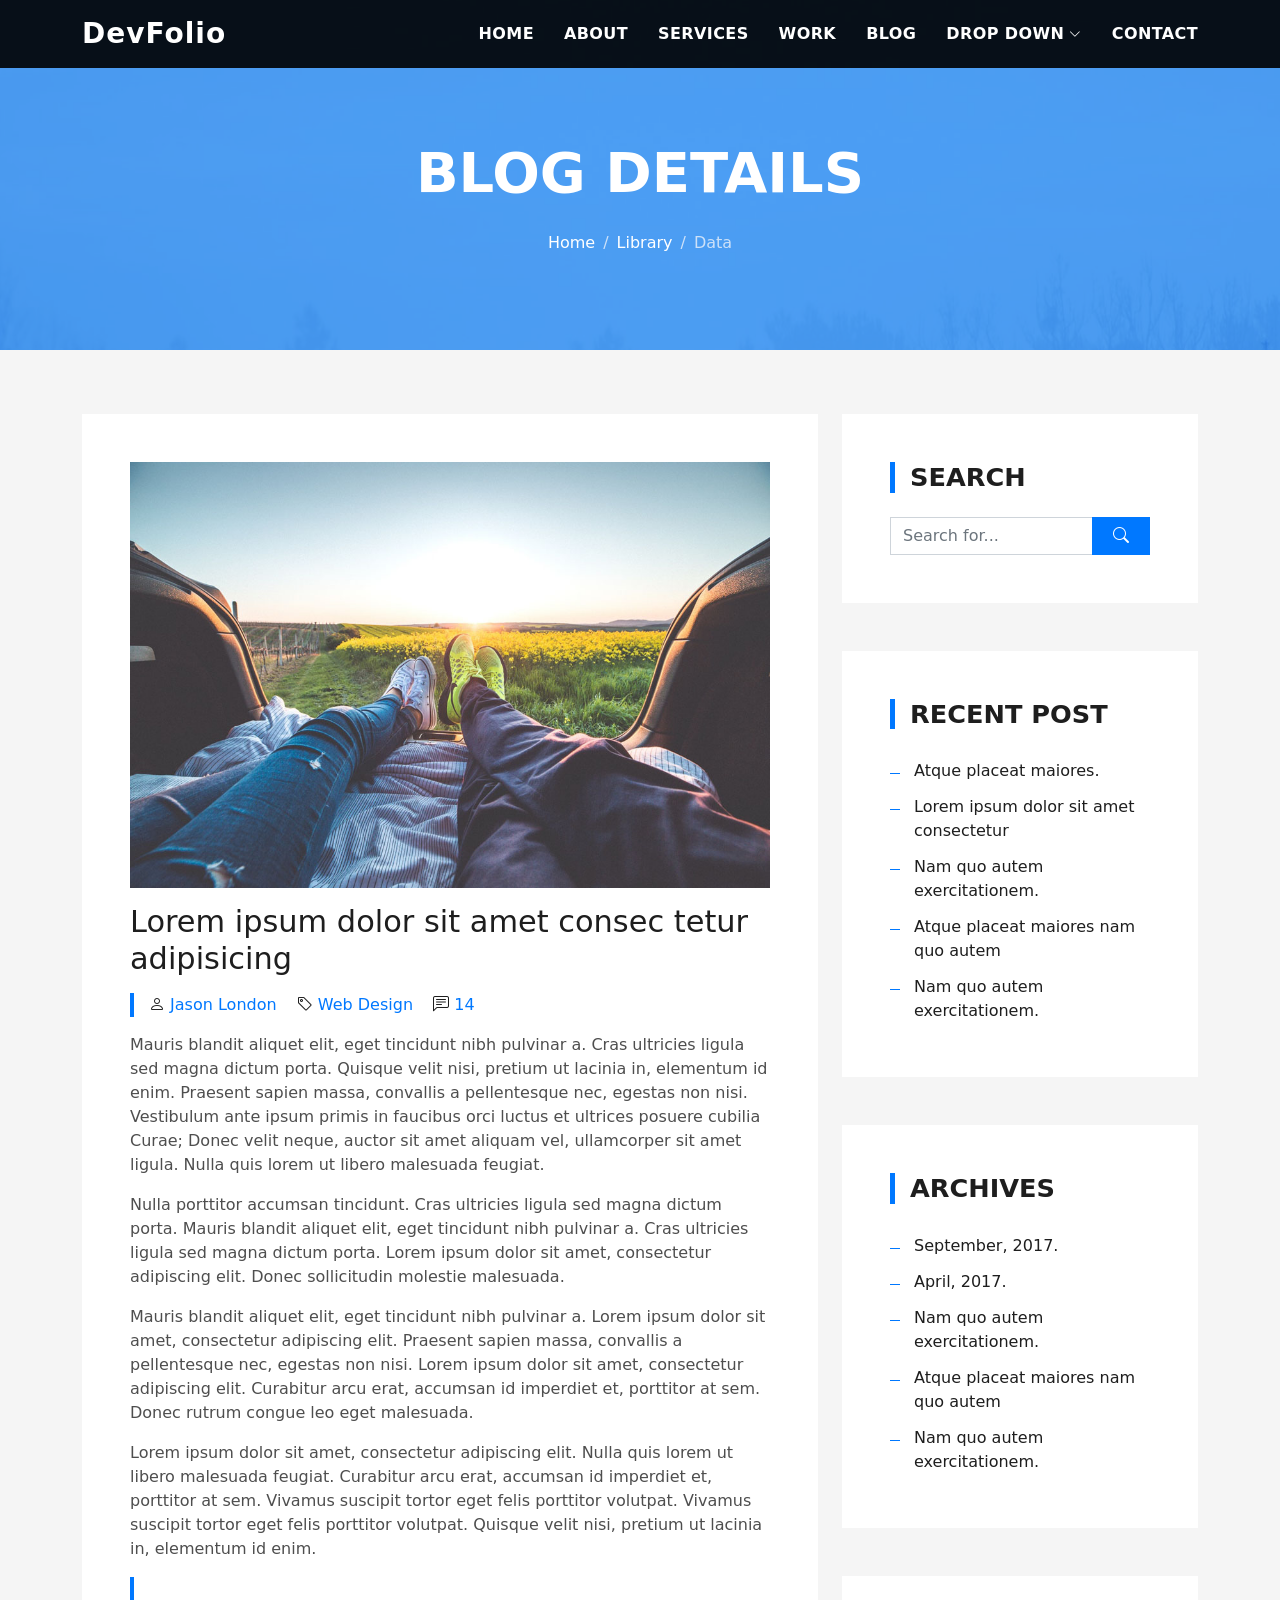
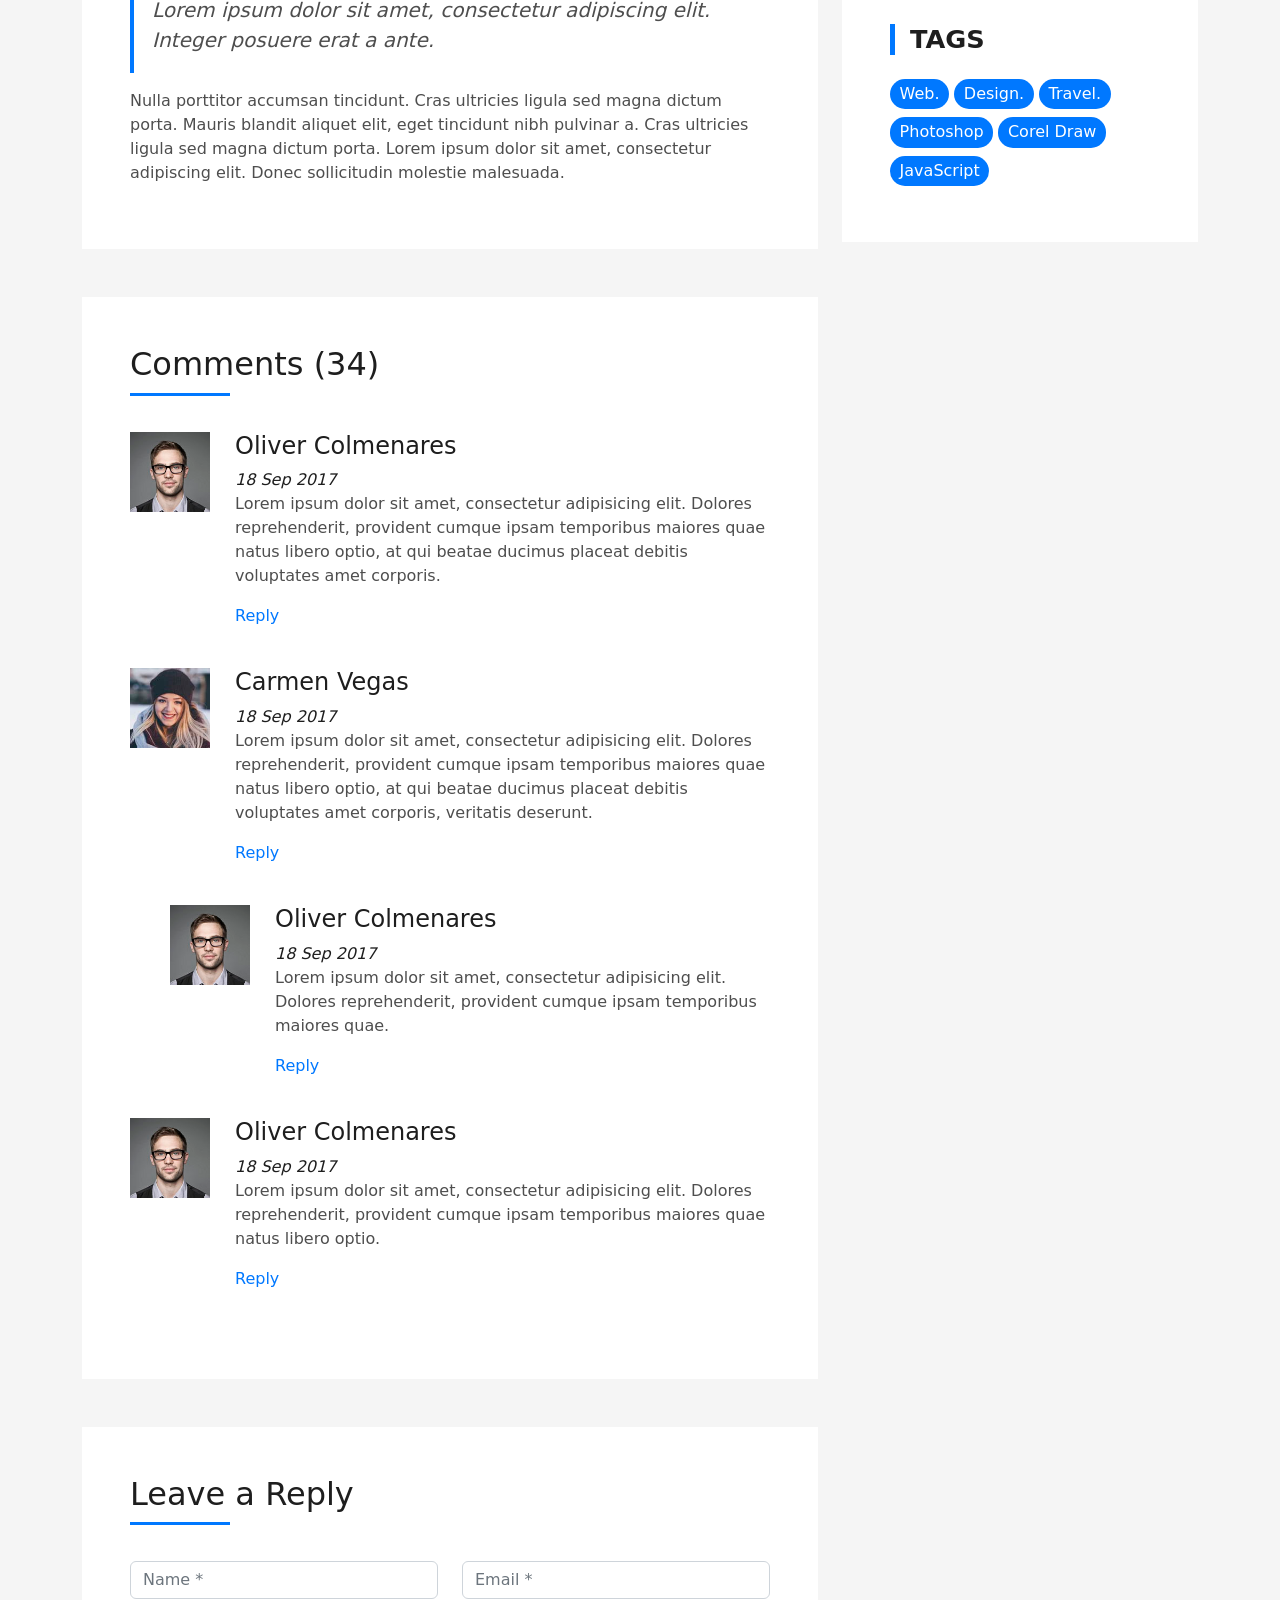
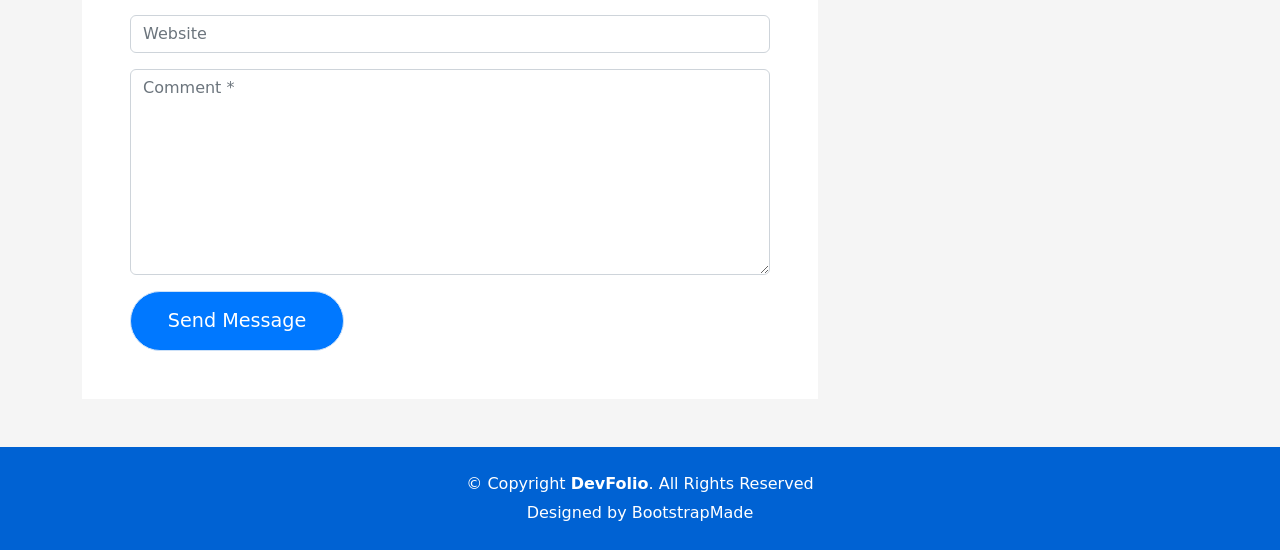
<file: blog-single.html>
<!DOCTYPE html>
<html lang="en">

<head>
  <meta charset="utf-8">
  <meta content="width=device-width, initial-scale=1.0" name="viewport">

  <title>DevFolio Bootstrap Portfolio Template - Blog Single</title>
  <meta content="" name="description">
  <meta content="" name="keywords">

  <!-- Favicons -->
  <link href="assets/img/favicon.png" rel="icon">
  <link href="assets/img/apple-touch-icon.png" rel="apple-touch-icon">

  <!-- Vendor CSS Files -->
  <link href="assets/vendor/bootstrap/css/bootstrap.min.css" rel="stylesheet">
  <link href="assets/vendor/bootstrap-icons/bootstrap-icons.css" rel="stylesheet">
  <link href="assets/vendor/glightbox/css/glightbox.min.css" rel="stylesheet">
  <link href="assets/vendor/swiper/swiper-bundle.min.css" rel="stylesheet">

  <!-- Template Main CSS File -->
  <link href="assets/css/style.css" rel="stylesheet">

  <!-- =======================================================
  * Template Name: DevFolio - v4.8.1
  * Template URL: https://bootstrapmade.com/devfolio-bootstrap-portfolio-html-template/
  * Author: BootstrapMade.com
  * License: https://bootstrapmade.com/license/
  ======================================================== -->
</head>

<body>

  <!-- ======= Header ======= -->
  <header id="header" class="fixed-top">
    <div class="container d-flex align-items-center justify-content-between">

      <h1 class="logo"><a href="index.html">DevFolio</a></h1>
      <!-- Uncomment below if you prefer to use an image logo -->
      <!-- <a href="index.html" class="logo"><img src="assets/img/logo.png" alt="" class="img-fluid"></a>-->

      <nav id="navbar" class="navbar">
        <ul>
          <li><a class="nav-link scrollto " href="#hero">Home</a></li>
          <li><a class="nav-link scrollto" href="#about">About</a></li>
          <li><a class="nav-link scrollto" href="#services">Services</a></li>
          <li><a class="nav-link scrollto " href="#work">Work</a></li>
          <li><a class="nav-link scrollto " href="#blog">Blog</a></li>
          <li class="dropdown"><a href="#"><span>Drop Down</span> <i class="bi bi-chevron-down"></i></a>
            <ul>
              <li><a href="#">Drop Down 1</a></li>
              <li class="dropdown"><a href="#"><span>Deep Drop Down</span> <i class="bi bi-chevron-right"></i></a>
                <ul>
                  <li><a href="#">Deep Drop Down 1</a></li>
                  <li><a href="#">Deep Drop Down 2</a></li>
                  <li><a href="#">Deep Drop Down 3</a></li>
                  <li><a href="#">Deep Drop Down 4</a></li>
                  <li><a href="#">Deep Drop Down 5</a></li>
                </ul>
              </li>
              <li><a href="#">Drop Down 2</a></li>
              <li><a href="#">Drop Down 3</a></li>
              <li><a href="#">Drop Down 4</a></li>
            </ul>
          </li>
          <li><a class="nav-link scrollto" href="#contact">Contact</a></li>
        </ul>
        <i class="bi bi-list mobile-nav-toggle"></i>
      </nav><!-- .navbar -->

    </div>
  </header><!-- End Header -->

  <div class="hero hero-single route bg-image" style="background-image: url(assets/img/overlay-bg.jpg)">
    <div class="overlay-mf"></div>
    <div class="hero-content display-table">
      <div class="table-cell">
        <div class="container">
          <h2 class="hero-title mb-4">Blog Details</h2>
          <ol class="breadcrumb d-flex justify-content-center">
            <li class="breadcrumb-item">
              <a href="#">Home</a>
            </li>
            <li class="breadcrumb-item">
              <a href="#">Library</a>
            </li>
            <li class="breadcrumb-item active">Data</li>
          </ol>
        </div>
      </div>
    </div>
  </div>

  <main id="main">

    <!-- ======= Blog Single Section ======= -->
    <section class="blog-wrapper sect-pt4" id="blog">
      <div class="container">
        <div class="row">
          <div class="col-md-8">
            <div class="post-box">
              <div class="post-thumb">
                <img src="assets/img/post-1.jpg" class="img-fluid" alt="">
              </div>
              <div class="post-meta">
                <h1 class="article-title">Lorem ipsum dolor sit amet consec tetur adipisicing</h1>
                <ul>
                  <li>
                    <span class="bi bi-person"></span>
                    <a href="#">Jason London</a>
                  </li>
                  <li>
                    <span class="bi bi-tag"></span>
                    <a href="#">Web Design</a>
                  </li>
                  <li>
                    <span class="bi bi-chat-left-text"></span>
                    <a href="#">14</a>
                  </li>
                </ul>
              </div>
              <div class="article-content">
                <p>
                  Mauris blandit aliquet elit, eget tincidunt nibh pulvinar a. Cras ultricies ligula sed magna dictum
                  porta. Quisque velit
                  nisi, pretium ut lacinia in, elementum id enim. Praesent sapien massa, convallis a pellentesque
                  nec, egestas non nisi. Vestibulum ante ipsum primis in faucibus orci luctus et ultrices posuere
                  cubilia Curae; Donec velit neque, auctor sit amet aliquam vel, ullamcorper sit amet ligula.
                  Nulla quis lorem ut libero malesuada feugiat.
                </p>
                <p>
                  Nulla porttitor accumsan tincidunt. Cras ultricies ligula sed magna dictum porta. Mauris blandit
                  aliquet elit, eget tincidunt
                  nibh pulvinar a. Cras ultricies ligula sed magna dictum porta. Lorem ipsum dolor sit amet,
                  consectetur adipiscing elit. Donec sollicitudin molestie malesuada.
                </p>
                <p>
                  Mauris blandit aliquet elit, eget tincidunt nibh pulvinar a. Lorem ipsum dolor sit amet, consectetur
                  adipiscing elit. Praesent
                  sapien massa, convallis a pellentesque nec, egestas non nisi. Lorem ipsum dolor sit amet,
                  consectetur adipiscing elit. Curabitur arcu erat, accumsan id imperdiet et, porttitor at
                  sem. Donec rutrum congue leo eget malesuada.
                </p>
                <p>
                  Lorem ipsum dolor sit amet, consectetur adipiscing elit. Nulla quis lorem ut libero malesuada feugiat.
                  Curabitur arcu erat,
                  accumsan id imperdiet et, porttitor at sem. Vivamus suscipit tortor eget felis porttitor
                  volutpat. Vivamus suscipit tortor eget felis porttitor volutpat. Quisque velit nisi, pretium
                  ut lacinia in, elementum id enim.
                </p>
                <blockquote class="blockquote">
                  <p class="mb-0">Lorem ipsum dolor sit amet, consectetur adipiscing elit. Integer posuere erat a ante.</p>
                </blockquote>
                <p>
                  Nulla porttitor accumsan tincidunt. Cras ultricies ligula sed magna dictum porta. Mauris blandit
                  aliquet elit, eget tincidunt
                  nibh pulvinar a. Cras ultricies ligula sed magna dictum porta. Lorem ipsum dolor sit amet,
                  consectetur adipiscing elit. Donec sollicitudin molestie malesuada.
                </p>
              </div>
            </div>
            <div class="box-comments">
              <div class="title-box-2">
                <h4 class="title-comments title-left">Comments (34)</h4>
              </div>
              <ul class="list-comments">
                <li>
                  <div class="comment-avatar">
                    <img src="assets/img/testimonial-2.jpg" alt="">
                  </div>
                  <div class="comment-details">
                    <h4 class="comment-author">Oliver Colmenares</h4>
                    <span>18 Sep 2017</span>
                    <p>
                      Lorem ipsum dolor sit amet, consectetur adipisicing elit. Dolores reprehenderit, provident cumque
                      ipsam temporibus maiores
                      quae natus libero optio, at qui beatae ducimus placeat debitis voluptates amet corporis.
                    </p>
                    <a href="3">Reply</a>
                  </div>
                </li>
                <li>
                  <div class="comment-avatar">
                    <img src="assets/img/testimonial-4.jpg" alt="">
                  </div>
                  <div class="comment-details">
                    <h4 class="comment-author">Carmen Vegas</h4>
                    <span>18 Sep 2017</span>
                    <p>
                      Lorem ipsum dolor sit amet, consectetur adipisicing elit. Dolores reprehenderit, provident cumque
                      ipsam temporibus maiores
                      quae natus libero optio, at qui beatae ducimus placeat debitis voluptates amet corporis,
                      veritatis deserunt.
                    </p>
                    <a href="3">Reply</a>
                  </div>
                </li>
                <li class="comment-children">
                  <div class="comment-avatar">
                    <img src="assets/img/testimonial-2.jpg" alt="">
                  </div>
                  <div class="comment-details">
                    <h4 class="comment-author">Oliver Colmenares</h4>
                    <span>18 Sep 2017</span>
                    <p>
                      Lorem ipsum dolor sit amet, consectetur adipisicing elit. Dolores reprehenderit, provident cumque
                      ipsam temporibus maiores
                      quae.
                    </p>
                    <a href="3">Reply</a>
                  </div>
                </li>
                <li>
                  <div class="comment-avatar">
                    <img src="assets/img/testimonial-2.jpg" alt="">
                  </div>
                  <div class="comment-details">
                    <h4 class="comment-author">Oliver Colmenares</h4>
                    <span>18 Sep 2017</span>
                    <p>
                      Lorem ipsum dolor sit amet, consectetur adipisicing elit. Dolores reprehenderit, provident cumque
                      ipsam temporibus maiores
                      quae natus libero optio.
                    </p>
                    <a href="3">Reply</a>
                  </div>
                </li>
              </ul>
            </div>
            <div class="form-comments">
              <div class="title-box-2">
                <h3 class="title-left">
                  Leave a Reply
                </h3>
              </div>
              <form class="form-mf">
                <div class="row">
                  <div class="col-md-6 mb-3">
                    <div class="form-group">
                      <input type="text" class="form-control input-mf" id="inputName" placeholder="Name *" required>
                    </div>
                  </div>
                  <div class="col-md-6 mb-3">
                    <div class="form-group">
                      <input type="email" class="form-control input-mf" id="inputEmail1" placeholder="Email *" required>
                    </div>
                  </div>
                  <div class="col-md-12 mb-3">
                    <div class="form-group">
                      <input type="url" class="form-control input-mf" id="inputUrl" placeholder="Website">
                    </div>
                  </div>
                  <div class="col-md-12 mb-3">
                    <div class="form-group">
                      <textarea id="textMessage" class="form-control input-mf" placeholder="Comment *" name="message" cols="45" rows="8" required></textarea>
                    </div>
                  </div>
                  <div class="col-md-12">
                    <button type="submit" class="button button-a button-big button-rouded">Send Message</button>
                  </div>
                </div>
              </form>
            </div>
          </div>
          <div class="col-md-4">
            <div class="widget-sidebar sidebar-search">
              <h5 class="sidebar-title">Search</h5>
              <div class="sidebar-content">
                <form>
                  <div class="input-group">
                    <input type="text" class="form-control" placeholder="Search for..." aria-label="Search for...">
                    <span class="input-group-btn">
                      <button class="btn btn-secondary btn-search" type="button">
                        <span class="bi bi-search"></span>
                      </button>
                    </span>
                  </div>
                </form>
              </div>
            </div>
            <div class="widget-sidebar">
              <h5 class="sidebar-title">Recent Post</h5>
              <div class="sidebar-content">
                <ul class="list-sidebar">
                  <li>
                    <a href="#">Atque placeat maiores.</a>
                  </li>
                  <li>
                    <a href="#">Lorem ipsum dolor sit amet consectetur</a>
                  </li>
                  <li>
                    <a href="#">Nam quo autem exercitationem.</a>
                  </li>
                  <li>
                    <a href="#">Atque placeat maiores nam quo autem</a>
                  </li>
                  <li>
                    <a href="#">Nam quo autem exercitationem.</a>
                  </li>
                </ul>
              </div>
            </div>
            <div class="widget-sidebar">
              <h5 class="sidebar-title">Archives</h5>
              <div class="sidebar-content">
                <ul class="list-sidebar">
                  <li>
                    <a href="#">September, 2017.</a>
                  </li>
                  <li>
                    <a href="#">April, 2017.</a>
                  </li>
                  <li>
                    <a href="#">Nam quo autem exercitationem.</a>
                  </li>
                  <li>
                    <a href="#">Atque placeat maiores nam quo autem</a>
                  </li>
                  <li>
                    <a href="#">Nam quo autem exercitationem.</a>
                  </li>
                </ul>
              </div>
            </div>
            <div class="widget-sidebar widget-tags">
              <h5 class="sidebar-title">Tags</h5>
              <div class="sidebar-content">
                <ul>
                  <li>
                    <a href="#">Web.</a>
                  </li>
                  <li>
                    <a href="#">Design.</a>
                  </li>
                  <li>
                    <a href="#">Travel.</a>
                  </li>
                  <li>
                    <a href="#">Photoshop</a>
                  </li>
                  <li>
                    <a href="#">Corel Draw</a>
                  </li>
                  <li>
                    <a href="#">JavaScript</a>
                  </li>
                </ul>
              </div>
            </div>
          </div>
        </div>
      </div>
    </section><!-- End Blog Single Section -->

  </main><!-- End #main -->

  <!-- ======= Footer ======= -->
  <footer>
    <div class="container">
      <div class="row">
        <div class="col-sm-12">
          <div class="copyright-box">
            <p class="copyright">&copy; Copyright <strong>DevFolio</strong>. All Rights Reserved</p>
            <div class="credits">
              <!--
              All the links in the footer should remain intact.
              You can delete the links only if you purchased the pro version.
              Licensing information: https://bootstrapmade.com/license/
              Purchase the pro version with working PHP/AJAX contact form: https://bootstrapmade.com/buy/?theme=DevFolio
            -->
              Designed by <a href="https://bootstrapmade.com/">BootstrapMade</a>
            </div>
          </div>
        </div>
      </div>
    </div>
  </footer><!-- End  Footer -->

  <div id="preloader"></div>
  <a href="#" class="back-to-top d-flex align-items-center justify-content-center"><i class="bi bi-arrow-up-short"></i></a>

  <!-- Vendor JS Files -->
  <script src="assets/vendor/purecounter/purecounter_vanilla.js"></script>
  <script src="assets/vendor/bootstrap/js/bootstrap.bundle.min.js"></script>
  <script src="assets/vendor/glightbox/js/glightbox.min.js"></script>
  <script src="assets/vendor/swiper/swiper-bundle.min.js"></script>
  <script src="assets/vendor/typed.js/typed.min.js"></script>
  <script src="assets/vendor/php-email-form/validate.js"></script>

  <!-- Template Main JS File -->
  <script src="assets/js/main.js"></script>

</body>

</html>
</file>
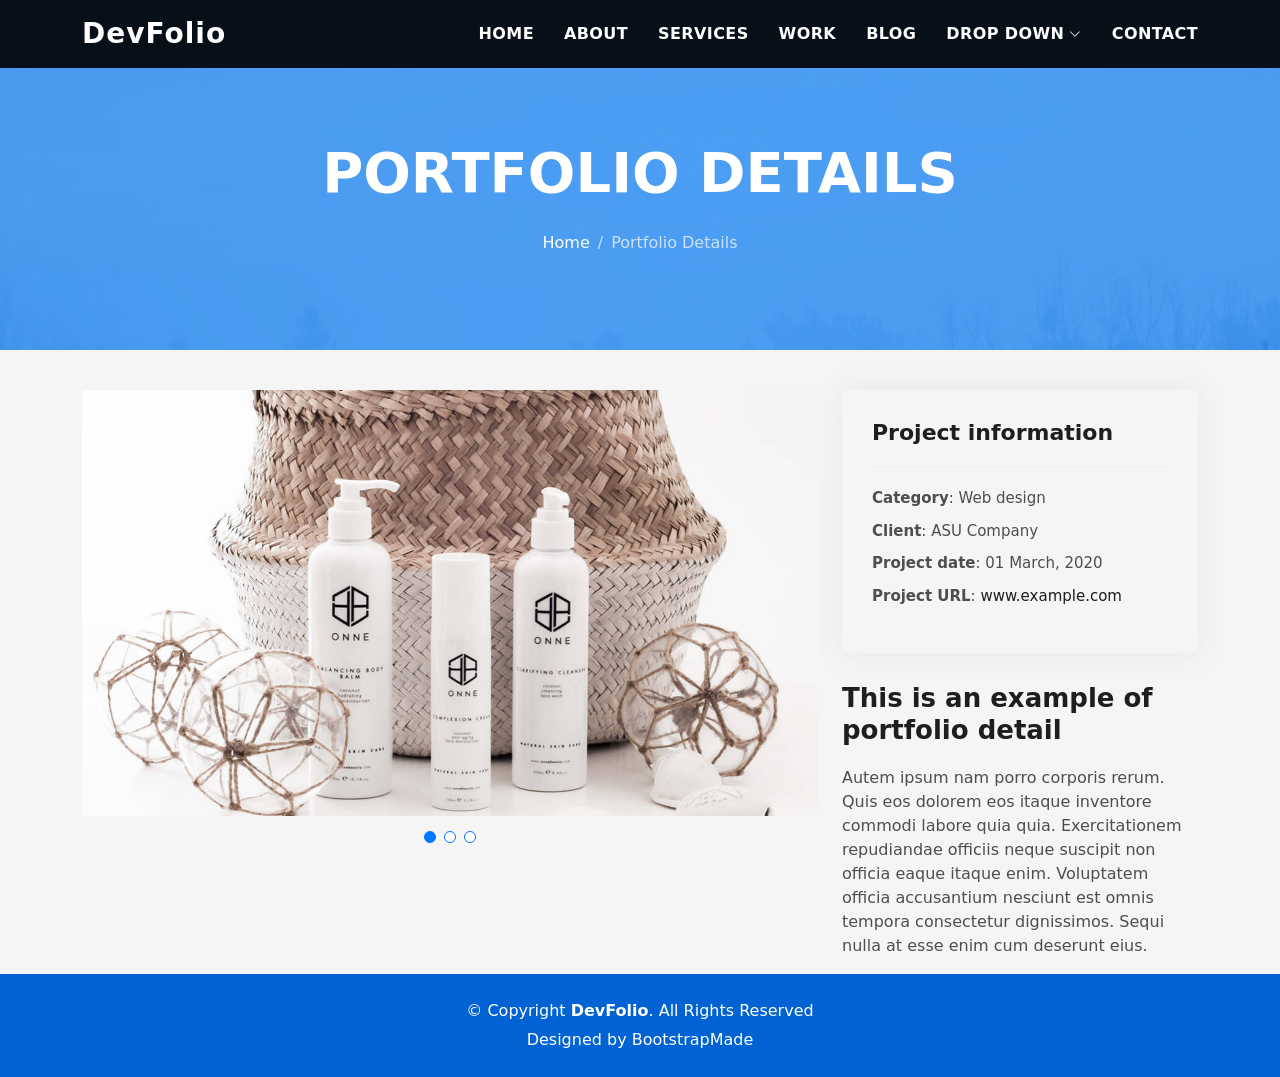
<file: portfolio-details.html>
<!DOCTYPE html>
<html lang="en">

<head>
  <meta charset="utf-8">
  <meta content="width=device-width, initial-scale=1.0" name="viewport">

  <title>DevFolio Bootstrap Portfolio Template - Portfolio Details</title>
  <meta content="" name="description">
  <meta content="" name="keywords">

  <!-- Favicons -->
  <link href="assets/img/favicon.png" rel="icon">
  <link href="assets/img/apple-touch-icon.png" rel="apple-touch-icon">

  <!-- Vendor CSS Files -->
  <link href="assets/vendor/bootstrap/css/bootstrap.min.css" rel="stylesheet">
  <link href="assets/vendor/bootstrap-icons/bootstrap-icons.css" rel="stylesheet">
  <link href="assets/vendor/glightbox/css/glightbox.min.css" rel="stylesheet">
  <link href="assets/vendor/swiper/swiper-bundle.min.css" rel="stylesheet">

  <!-- Template Main CSS File -->
  <link href="assets/css/style.css" rel="stylesheet">

  <!-- =======================================================
  * Template Name: DevFolio - v4.8.1
  * Template URL: https://bootstrapmade.com/devfolio-bootstrap-portfolio-html-template/
  * Author: BootstrapMade.com
  * License: https://bootstrapmade.com/license/
  ======================================================== -->
</head>

<body>

  <!-- ======= Header ======= -->
  <header id="header" class="fixed-top">
    <div class="container d-flex align-items-center justify-content-between">

      <h1 class="logo"><a href="index.html">DevFolio</a></h1>
      <!-- Uncomment below if you prefer to use an image logo -->
      <!-- <a href="index.html" class="logo"><img src="assets/img/logo.png" alt="" class="img-fluid"></a>-->

      <nav id="navbar" class="navbar">
        <ul>
          <li><a class="nav-link scrollto " href="#hero">Home</a></li>
          <li><a class="nav-link scrollto" href="#about">About</a></li>
          <li><a class="nav-link scrollto" href="#services">Services</a></li>
          <li><a class="nav-link scrollto " href="#work">Work</a></li>
          <li><a class="nav-link scrollto " href="#blog">Blog</a></li>
          <li class="dropdown"><a href="#"><span>Drop Down</span> <i class="bi bi-chevron-down"></i></a>
            <ul>
              <li><a href="#">Drop Down 1</a></li>
              <li class="dropdown"><a href="#"><span>Deep Drop Down</span> <i class="bi bi-chevron-right"></i></a>
                <ul>
                  <li><a href="#">Deep Drop Down 1</a></li>
                  <li><a href="#">Deep Drop Down 2</a></li>
                  <li><a href="#">Deep Drop Down 3</a></li>
                  <li><a href="#">Deep Drop Down 4</a></li>
                  <li><a href="#">Deep Drop Down 5</a></li>
                </ul>
              </li>
              <li><a href="#">Drop Down 2</a></li>
              <li><a href="#">Drop Down 3</a></li>
              <li><a href="#">Drop Down 4</a></li>
            </ul>
          </li>
          <li><a class="nav-link scrollto" href="#contact">Contact</a></li>
        </ul>
        <i class="bi bi-list mobile-nav-toggle"></i>
      </nav><!-- .navbar -->

    </div>
  </header><!-- End Header -->

  <div class="hero hero-single route bg-image" style="background-image: url(assets/img/overlay-bg.jpg)">
    <div class="overlay-mf"></div>
    <div class="hero-content display-table">
      <div class="table-cell">
        <div class="container">
          <h2 class="hero-title mb-4">Portfolio Details</h2>
          <ol class="breadcrumb d-flex justify-content-center">
            <li class="breadcrumb-item">
              <a href="#">Home</a>
            </li>
            <li class="breadcrumb-item active">Portfolio Details</li>
          </ol>
        </div>
      </div>
    </div>
  </div>

  <main id="main">

    <!-- ======= Portfolio Details Section ======= -->
    <section id="portfolio-details" class="portfolio-details">
      <div class="container">

        <div class="row gy-4">

          <div class="col-lg-8">
            <div class="portfolio-details-slider swiper">
              <div class="swiper-wrapper align-items-center">

                <div class="swiper-slide">
                  <img src="assets/img/portfolio-details-1.jpg" alt="">
                </div>

                <div class="swiper-slide">
                  <img src="assets/img/portfolio-details-2.jpg" alt="">
                </div>

                <div class="swiper-slide">
                  <img src="assets/img/portfolio-details-3.jpg" alt="">
                </div>

              </div>
              <div class="swiper-pagination"></div>
            </div>
          </div>

          <div class="col-lg-4">
            <div class="portfolio-info">
              <h3>Project information</h3>
              <ul>
                <li><strong>Category</strong>: Web design</li>
                <li><strong>Client</strong>: ASU Company</li>
                <li><strong>Project date</strong>: 01 March, 2020</li>
                <li><strong>Project URL</strong>: <a href="#">www.example.com</a></li>
              </ul>
            </div>
            <div class="portfolio-description">
              <h2>This is an example of portfolio detail</h2>
              <p>
                Autem ipsum nam porro corporis rerum. Quis eos dolorem eos itaque inventore commodi labore quia quia. Exercitationem repudiandae officiis neque suscipit non officia eaque itaque enim. Voluptatem officia accusantium nesciunt est omnis tempora consectetur dignissimos. Sequi nulla at esse enim cum deserunt eius.
              </p>
            </div>
          </div>

        </div>

      </div>
    </section><!-- End Portfolio Details Section -->

  </main><!-- End #main -->

  <!-- ======= Footer ======= -->
  <footer>
    <div class="container">
      <div class="row">
        <div class="col-sm-12">
          <div class="copyright-box">
            <p class="copyright">&copy; Copyright <strong>DevFolio</strong>. All Rights Reserved</p>
            <div class="credits">
              <!--
              All the links in the footer should remain intact.
              You can delete the links only if you purchased the pro version.
              Licensing information: https://bootstrapmade.com/license/
              Purchase the pro version with working PHP/AJAX contact form: https://bootstrapmade.com/buy/?theme=DevFolio
            -->
              Designed by <a href="https://bootstrapmade.com/">BootstrapMade</a>
            </div>
          </div>
        </div>
      </div>
    </div>
  </footer><!-- End  Footer -->

  <div id="preloader"></div>
  <a href="#" class="back-to-top d-flex align-items-center justify-content-center"><i class="bi bi-arrow-up-short"></i></a>

  <!-- Vendor JS Files -->
  <script src="assets/vendor/purecounter/purecounter_vanilla.js"></script>
  <script src="assets/vendor/bootstrap/js/bootstrap.bundle.min.js"></script>
  <script src="assets/vendor/glightbox/js/glightbox.min.js"></script>
  <script src="assets/vendor/swiper/swiper-bundle.min.js"></script>
  <script src="assets/vendor/typed.js/typed.min.js"></script>
  <script src="assets/vendor/php-email-form/validate.js"></script>

  <!-- Template Main JS File -->
  <script src="assets/js/main.js"></script>

</body>

</html>
</file>
<file: old/assets/vendor/venobox/venobox.css>
/* ------ venobox.css --------*/
.vbox-overlay *, .vbox-overlay *:before, .vbox-overlay *:after{
    -webkit-backface-visibility: hidden;
    -webkit-box-sizing:border-box;
    -moz-box-sizing:border-box;
    box-sizing:border-box;
}
.vbox-overlay * { 
    -webkit-backface-visibility: visible;
    backface-visibility: visible;
}
.vbox-overlay{
    display: -webkit-flex;
    display: flex;
    -webkit-flex-direction: column;
    flex-direction: column;
    -webkit-justify-content: center;
    justify-content: center;
    -webkit-align-items: center;
    align-items: center;
    position: fixed;
    left: 0;
    top: 0;
    bottom: 0;
    right: 0;
    z-index: 1040;
    -webkit-transform:translateZ(1000px);
    transform: translateZ(1000px);
    transform-style: preserve-3d;
}

/* ----- navigation ----- */
.vbox-title{
    width: 100%;
    height: 40px;
    float: left;
    text-align: center;
    line-height: 28px;
    font-size: 12px;
    padding: 6px 40px;
    overflow: hidden;
    position: fixed;
    display: none;
    left: 0;
    z-index: 1050;
}
.vbox-close{
    cursor: pointer;
    position: fixed;
    top: -1px;
    right: 0;
    width: 50px;
    height: 40px;
    padding: 6px;
    display: block;
    background-position:10px center;
    overflow: hidden;
    font-size: 24px;
    line-height: 1;
    text-align: center;
    z-index: 1050;
}
.vbox-num{
    cursor: pointer;
    position: fixed;
    left: 0;
    height: 40px;
    display: block;
    overflow: hidden;
    line-height: 28px;
    font-size: 12px;
    padding: 6px 10px;
    display: none;
    z-index: 1050;
}
/* ----- navigation ARROWS ----- */
.vbox-next, .vbox-prev{
    position: fixed;
    top: 50%;
    margin-top: -15px;
    overflow: hidden;
    cursor: pointer;
    display: block;
    width: 45px;
    height: 45px;
    z-index: 1050;
}
.vbox-next span, .vbox-prev span{
    position: relative;
    width: 20px;
    height: 20px;
    border: 2px solid transparent;
    border-top-color: #B6B6B6;
    border-right-color: #B6B6B6;
    text-indent: -100px;
    position: absolute;
    top: 8px;
    display: block;
}
.vbox-prev{
    left: 15px;
}
.vbox-next{
    right: 15px;
}
.vbox-prev span{
    left: 10px;
    -ms-transform: rotate(-135deg);
    -webkit-transform: rotate(-135deg);
    transform: rotate(-135deg);
}
.vbox-next span{
    -ms-transform: rotate(45deg);
    -webkit-transform: rotate(45deg);
    transform: rotate(45deg);
    right: 10px;
}
/* ------- inline window ------ */
.vbox-inline{
    width: 420px;
    height: 315px;
    height: 70vh;
    padding: 10px;
    background: #fff;
    margin: 0 auto;
    overflow: auto;
    text-align: left;
}
/* ------- Video & iFrames window ------ */
.venoframe{
    max-width: 100%;
    width: 100%;
    border: none;
    width: 100%;
    height: 260px;
    height: 70vh;
}
.venoframe.vbvid{
    height: 260px;
}
@media (min-width: 768px) {
    .venoframe, .vbox-inline{
        width: 90%;
        height: 360px;
        height: 70vh;
    }
    .venoframe.vbvid{
        width: 640px;
        height: 360px;
    }
}
@media (min-width: 992px) {
    .venoframe, .vbox-inline{
        max-width: 1200px;
        width: 80%;
        height: 540px;
        height: 70vh;
    }
    .venoframe.vbvid{
        width: 960px;
        height: 540px;
    }
}
/* 
Please do NOT edit this part! 
or at least read this note: http://i.imgur.com/7C0ws9e.gif
*/
.vbox-open{
    overflow: hidden;
}
.vbox-container{
    position: absolute;
    left: 0;
    right: 0;
    top: 0;
    bottom: 0;
    overflow-x: hidden;
    overflow-y: scroll;
    overflow-scrolling: touch;
    -webkit-overflow-scrolling: touch;
    z-index: 20;
    max-height: 100%;

}

.vbox-content{
    text-align: center;
    float: left;
    width: 100%;
    position: relative;
    overflow: hidden;
    padding: 20px 4%;
}
.vbox-container img{
    max-width: 100%;
    height: auto;
}
.vbox-figlio{
    box-shadow: 0 0 12px rgba(0,0,0,0.19), 0 6px 6px rgba(0,0,0,0.23);
    max-width: 100%;
    text-align: initial;
}
img.vbox-figlio{
    -webkit-user-select: none;
-khtml-user-select: none;
-moz-user-select: none;
-o-user-select: none;
user-select: none;
}
.vbox-content.swipe-left{
    margin-left: -200px !important;
}
.vbox-content.swipe-right{
    margin-left: 200px !important;
}
.vbox-animated{
    webkit-transition: margin 300ms ease-out;
    transition: margin 300ms ease-out;
}

/* ---------- preloader ----------
 * SPINKIT 
 * http://tobiasahlin.com/spinkit/
-------------------------------- */
.sk-double-bounce,.sk-rotating-plane{width:40px;height:40px;margin:40px auto}.sk-rotating-plane{background-color:#333;-webkit-animation:sk-rotatePlane 1.2s infinite ease-in-out;animation:sk-rotatePlane 1.2s infinite ease-in-out}@-webkit-keyframes sk-rotatePlane{0%{-webkit-transform:perspective(120px) rotateX(0) rotateY(0);transform:perspective(120px) rotateX(0) rotateY(0)}50%{-webkit-transform:perspective(120px) rotateX(-180.1deg) rotateY(0);transform:perspective(120px) rotateX(-180.1deg) rotateY(0)}100%{-webkit-transform:perspective(120px) rotateX(-180deg) rotateY(-179.9deg);transform:perspective(120px) rotateX(-180deg) rotateY(-179.9deg)}}@keyframes sk-rotatePlane{0%{-webkit-transform:perspective(120px) rotateX(0) rotateY(0);transform:perspective(120px) rotateX(0) rotateY(0)}50%{-webkit-transform:perspective(120px) rotateX(-180.1deg) rotateY(0);transform:perspective(120px) rotateX(-180.1deg) rotateY(0)}100%{-webkit-transform:perspective(120px) rotateX(-180deg) rotateY(-179.9deg);transform:perspective(120px) rotateX(-180deg) rotateY(-179.9deg)}}.sk-double-bounce{position:relative}.sk-double-bounce .sk-child{width:100%;height:100%;border-radius:50%;background-color:#333;opacity:.6;position:absolute;top:0;left:0;-webkit-animation:sk-doubleBounce 2s infinite ease-in-out;animation:sk-doubleBounce 2s infinite ease-in-out}.sk-chasing-dots .sk-child,.sk-spinner-pulse,.sk-three-bounce .sk-child{background-color:#333;border-radius:100%}.sk-double-bounce .sk-double-bounce2{-webkit-animation-delay:-1s;animation-delay:-1s}@-webkit-keyframes sk-doubleBounce{0%,100%{-webkit-transform:scale(0);transform:scale(0)}50%{-webkit-transform:scale(1);transform:scale(1)}}@keyframes sk-doubleBounce{0%,100%{-webkit-transform:scale(0);transform:scale(0)}50%{-webkit-transform:scale(1);transform:scale(1)}}.sk-wave{margin:40px auto;width:50px;height:40px;text-align:center;font-size:10px}.sk-wave .sk-rect{background-color:#333;height:100%;width:6px;display:inline-block;-webkit-animation:sk-waveStretchDelay 1.2s infinite ease-in-out;animation:sk-waveStretchDelay 1.2s infinite ease-in-out}.sk-wave .sk-rect1{-webkit-animation-delay:-1.2s;animation-delay:-1.2s}.sk-wave .sk-rect2{-webkit-animation-delay:-1.1s;animation-delay:-1.1s}.sk-wave .sk-rect3{-webkit-animation-delay:-1s;animation-delay:-1s}.sk-wave .sk-rect4{-webkit-animation-delay:-.9s;animation-delay:-.9s}.sk-wave .sk-rect5{-webkit-animation-delay:-.8s;animation-delay:-.8s}@-webkit-keyframes sk-waveStretchDelay{0%,100%,40%{-webkit-transform:scaleY(.4);transform:scaleY(.4)}20%{-webkit-transform:scaleY(1);transform:scaleY(1)}}@keyframes sk-waveStretchDelay{0%,100%,40%{-webkit-transform:scaleY(.4);transform:scaleY(.4)}20%{-webkit-transform:scaleY(1);transform:scaleY(1)}}.sk-wandering-cubes{margin:40px auto;width:40px;height:40px;position:relative}.sk-wandering-cubes .sk-cube{background-color:#333;width:10px;height:10px;position:absolute;top:0;left:0;-webkit-animation:sk-wanderingCube 1.8s ease-in-out -1.8s infinite both;animation:sk-wanderingCube 1.8s ease-in-out -1.8s infinite both}.sk-chasing-dots,.sk-spinner-pulse{width:40px;height:40px;margin:40px auto}.sk-wandering-cubes .sk-cube2{-webkit-animation-delay:-.9s;animation-delay:-.9s}@-webkit-keyframes sk-wanderingCube{0%{-webkit-transform:rotate(0);transform:rotate(0)}25%{-webkit-transform:translateX(30px) rotate(-90deg) scale(.5);transform:translateX(30px) rotate(-90deg) scale(.5)}50%{-webkit-transform:translateX(30px) translateY(30px) rotate(-179deg);transform:translateX(30px) translateY(30px) rotate(-179deg)}50.1%{-webkit-transform:translateX(30px) translateY(30px) rotate(-180deg);transform:translateX(30px) translateY(30px) rotate(-180deg)}75%{-webkit-transform:translateX(0) translateY(30px) rotate(-270deg) scale(.5);transform:translateX(0) translateY(30px) rotate(-270deg) scale(.5)}100%{-webkit-transform:rotate(-360deg);transform:rotate(-360deg)}}@keyframes sk-wanderingCube{0%{-webkit-transform:rotate(0);transform:rotate(0)}25%{-webkit-transform:translateX(30px) rotate(-90deg) scale(.5);transform:translateX(30px) rotate(-90deg) scale(.5)}50%{-webkit-transform:translateX(30px) translateY(30px) rotate(-179deg);transform:translateX(30px) translateY(30px) rotate(-179deg)}50.1%{-webkit-transform:translateX(30px) translateY(30px) rotate(-180deg);transform:translateX(30px) translateY(30px) rotate(-180deg)}75%{-webkit-transform:translateX(0) translateY(30px) rotate(-270deg) scale(.5);transform:translateX(0) translateY(30px) rotate(-270deg) scale(.5)}100%{-webkit-transform:rotate(-360deg);transform:rotate(-360deg)}}.sk-spinner-pulse{-webkit-animation:sk-pulseScaleOut 1s infinite ease-in-out;animation:sk-pulseScaleOut 1s infinite ease-in-out}@-webkit-keyframes sk-pulseScaleOut{0%{-webkit-transform:scale(0);transform:scale(0)}100%{-webkit-transform:scale(1);transform:scale(1);opacity:0}}@keyframes sk-pulseScaleOut{0%{-webkit-transform:scale(0);transform:scale(0)}100%{-webkit-transform:scale(1);transform:scale(1);opacity:0}}.sk-chasing-dots{position:relative;text-align:center;-webkit-animation:sk-chasingDotsRotate 2s infinite linear;animation:sk-chasingDotsRotate 2s infinite linear}.sk-chasing-dots .sk-child{width:60%;height:60%;display:inline-block;position:absolute;top:0;-webkit-animation:sk-chasingDotsBounce 2s infinite ease-in-out;animation:sk-chasingDotsBounce 2s infinite ease-in-out}.sk-chasing-dots .sk-dot2{top:auto;bottom:0;-webkit-animation-delay:-1s;animation-delay:-1s}@-webkit-keyframes sk-chasingDotsRotate{100%{-webkit-transform:rotate(360deg);transform:rotate(360deg)}}@keyframes sk-chasingDotsRotate{100%{-webkit-transform:rotate(360deg);transform:rotate(360deg)}}@-webkit-keyframes sk-chasingDotsBounce{0%,100%{-webkit-transform:scale(0);transform:scale(0)}50%{-webkit-transform:scale(1);transform:scale(1)}}@keyframes sk-chasingDotsBounce{0%,100%{-webkit-transform:scale(0);transform:scale(0)}50%{-webkit-transform:scale(1);transform:scale(1)}}.sk-three-bounce{margin:40px auto;width:80px;text-align:center}.sk-three-bounce .sk-child{width:20px;height:20px;display:inline-block;-webkit-animation:sk-three-bounce 1.4s ease-in-out 0s infinite both;animation:sk-three-bounce 1.4s ease-in-out 0s infinite both}.sk-circle .sk-child:before,.sk-fading-circle .sk-circle:before{display:block;border-radius:100%;content:'';background-color:#333}.sk-three-bounce .sk-bounce1{-webkit-animation-delay:-.32s;animation-delay:-.32s}.sk-three-bounce .sk-bounce2{-webkit-animation-delay:-.16s;animation-delay:-.16s}@-webkit-keyframes sk-three-bounce{0%,100%,80%{-webkit-transform:scale(0);transform:scale(0)}40%{-webkit-transform:scale(1);transform:scale(1)}}@keyframes sk-three-bounce{0%,100%,80%{-webkit-transform:scale(0);transform:scale(0)}40%{-webkit-transform:scale(1);transform:scale(1)}}.sk-circle{margin:40px auto;width:40px;height:40px;position:relative}.sk-circle .sk-child{width:100%;height:100%;position:absolute;left:0;top:0}.sk-circle .sk-child:before{margin:0 auto;width:15%;height:15%;-webkit-animation:sk-circleBounceDelay 1.2s infinite ease-in-out both;animation:sk-circleBounceDelay 1.2s infinite ease-in-out both}.sk-circle .sk-circle2{-webkit-transform:rotate(30deg);-ms-transform:rotate(30deg);transform:rotate(30deg)}.sk-circle .sk-circle3{-webkit-transform:rotate(60deg);-ms-transform:rotate(60deg);transform:rotate(60deg)}.sk-circle .sk-circle4{-webkit-transform:rotate(90deg);-ms-transform:rotate(90deg);transform:rotate(90deg)}.sk-circle .sk-circle5{-webkit-transform:rotate(120deg);-ms-transform:rotate(120deg);transform:rotate(120deg)}.sk-circle .sk-circle6{-webkit-transform:rotate(150deg);-ms-transform:rotate(150deg);transform:rotate(150deg)}.sk-circle .sk-circle7{-webkit-transform:rotate(180deg);-ms-transform:rotate(180deg);transform:rotate(180deg)}.sk-circle .sk-circle8{-webkit-transform:rotate(210deg);-ms-transform:rotate(210deg);transform:rotate(210deg)}.sk-circle .sk-circle9{-webkit-transform:rotate(240deg);-ms-transform:rotate(240deg);transform:rotate(240deg)}.sk-circle .sk-circle10{-webkit-transform:rotate(270deg);-ms-transform:rotate(270deg);transform:rotate(270deg)}.sk-circle .sk-circle11{-webkit-transform:rotate(300deg);-ms-transform:rotate(300deg);transform:rotate(300deg)}.sk-circle .sk-circle12{-webkit-transform:rotate(330deg);-ms-transform:rotate(330deg);transform:rotate(330deg)}.sk-circle .sk-circle2:before{-webkit-animation-delay:-1.1s;animation-delay:-1.1s}.sk-circle .sk-circle3:before{-webkit-animation-delay:-1s;animation-delay:-1s}.sk-circle .sk-circle4:before{-webkit-animation-delay:-.9s;animation-delay:-.9s}.sk-circle .sk-circle5:before{-webkit-animation-delay:-.8s;animation-delay:-.8s}.sk-circle .sk-circle6:before{-webkit-animation-delay:-.7s;animation-delay:-.7s}.sk-circle .sk-circle7:before{-webkit-animation-delay:-.6s;animation-delay:-.6s}.sk-circle .sk-circle8:before{-webkit-animation-delay:-.5s;animation-delay:-.5s}.sk-circle .sk-circle9:before{-webkit-animation-delay:-.4s;animation-delay:-.4s}.sk-circle .sk-circle10:before{-webkit-animation-delay:-.3s;animation-delay:-.3s}.sk-circle .sk-circle11:before{-webkit-animation-delay:-.2s;animation-delay:-.2s}.sk-circle .sk-circle12:before{-webkit-animation-delay:-.1s;animation-delay:-.1s}@-webkit-keyframes sk-circleBounceDelay{0%,100%,80%{-webkit-transform:scale(0);transform:scale(0)}40%{-webkit-transform:scale(1);transform:scale(1)}}@keyframes sk-circleBounceDelay{0%,100%,80%{-webkit-transform:scale(0);transform:scale(0)}40%{-webkit-transform:scale(1);transform:scale(1)}}.sk-cube-grid{width:40px;height:40px;margin:40px auto}.sk-cube-grid .sk-cube{width:33.33%;height:33.33%;background-color:#333;float:left;-webkit-animation:sk-cubeGridScaleDelay 1.3s infinite ease-in-out;animation:sk-cubeGridScaleDelay 1.3s infinite ease-in-out}.sk-cube-grid .sk-cube1{-webkit-animation-delay:.2s;animation-delay:.2s}.sk-cube-grid .sk-cube2{-webkit-animation-delay:.3s;animation-delay:.3s}.sk-cube-grid .sk-cube3{-webkit-animation-delay:.4s;animation-delay:.4s}.sk-cube-grid .sk-cube4{-webkit-animation-delay:.1s;animation-delay:.1s}.sk-cube-grid .sk-cube5{-webkit-animation-delay:.2s;animation-delay:.2s}.sk-cube-grid .sk-cube6{-webkit-animation-delay:.3s;animation-delay:.3s}.sk-cube-grid .sk-cube7{-webkit-animation-delay:0ms;animation-delay:0ms}.sk-cube-grid .sk-cube8{-webkit-animation-delay:.1s;animation-delay:.1s}.sk-cube-grid .sk-cube9{-webkit-animation-delay:.2s;animation-delay:.2s}@-webkit-keyframes sk-cubeGridScaleDelay{0%,100%,70%{-webkit-transform:scale3D(1,1,1);transform:scale3D(1,1,1)}35%{-webkit-transform:scale3D(0,0,1);transform:scale3D(0,0,1)}}@keyframes sk-cubeGridScaleDelay{0%,100%,70%{-webkit-transform:scale3D(1,1,1);transform:scale3D(1,1,1)}35%{-webkit-transform:scale3D(0,0,1);transform:scale3D(0,0,1)}}.sk-fading-circle{margin:40px auto;width:40px;height:40px;position:relative}.sk-fading-circle .sk-circle{width:100%;height:100%;position:absolute;left:0;top:0}.sk-fading-circle .sk-circle:before{margin:0 auto;width:15%;height:15%;-webkit-animation:sk-circleFadeDelay 1.2s infinite ease-in-out both;animation:sk-circleFadeDelay 1.2s infinite ease-in-out both}.sk-fading-circle .sk-circle2{-webkit-transform:rotate(30deg);-ms-transform:rotate(30deg);transform:rotate(30deg)}.sk-fading-circle .sk-circle3{-webkit-transform:rotate(60deg);-ms-transform:rotate(60deg);transform:rotate(60deg)}.sk-fading-circle .sk-circle4{-webkit-transform:rotate(90deg);-ms-transform:rotate(90deg);transform:rotate(90deg)}.sk-fading-circle .sk-circle5{-webkit-transform:rotate(120deg);-ms-transform:rotate(120deg);transform:rotate(120deg)}.sk-fading-circle .sk-circle6{-webkit-transform:rotate(150deg);-ms-transform:rotate(150deg);transform:rotate(150deg)}.sk-fading-circle .sk-circle7{-webkit-transform:rotate(180deg);-ms-transform:rotate(180deg);transform:rotate(180deg)}.sk-fading-circle .sk-circle8{-webkit-transform:rotate(210deg);-ms-transform:rotate(210deg);transform:rotate(210deg)}.sk-fading-circle .sk-circle9{-webkit-transform:rotate(240deg);-ms-transform:rotate(240deg);transform:rotate(240deg)}.sk-fading-circle .sk-circle10{-webkit-transform:rotate(270deg);-ms-transform:rotate(270deg);transform:rotate(270deg)}.sk-fading-circle .sk-circle11{-webkit-transform:rotate(300deg);-ms-transform:rotate(300deg);transform:rotate(300deg)}.sk-fading-circle .sk-circle12{-webkit-transform:rotate(330deg);-ms-transform:rotate(330deg);transform:rotate(330deg)}.sk-fading-circle .sk-circle2:before{-webkit-animation-delay:-1.1s;animation-delay:-1.1s}.sk-fading-circle .sk-circle3:before{-webkit-animation-delay:-1s;animation-delay:-1s}.sk-fading-circle .sk-circle4:before{-webkit-animation-delay:-.9s;animation-delay:-.9s}.sk-fading-circle .sk-circle5:before{-webkit-animation-delay:-.8s;animation-delay:-.8s}.sk-fading-circle .sk-circle6:before{-webkit-animation-delay:-.7s;animation-delay:-.7s}.sk-fading-circle .sk-circle7:before{-webkit-animation-delay:-.6s;animation-delay:-.6s}.sk-fading-circle .sk-circle8:before{-webkit-animation-delay:-.5s;animation-delay:-.5s}.sk-fading-circle .sk-circle9:before{-webkit-animation-delay:-.4s;animation-delay:-.4s}.sk-fading-circle .sk-circle10:before{-webkit-animation-delay:-.3s;animation-delay:-.3s}.sk-fading-circle .sk-circle11:before{-webkit-animation-delay:-.2s;animation-delay:-.2s}.sk-fading-circle .sk-circle12:before{-webkit-animation-delay:-.1s;animation-delay:-.1s}@-webkit-keyframes sk-circleFadeDelay{0%,100%,39%{opacity:0}40%{opacity:1}}@keyframes sk-circleFadeDelay{0%,100%,39%{opacity:0}40%{opacity:1}}.sk-folding-cube{margin:40px auto;width:40px;height:40px;position:relative;-webkit-transform:rotateZ(45deg);transform:rotateZ(45deg)}.sk-folding-cube .sk-cube{float:left;width:50%;height:50%;position:relative;-webkit-transform:scale(1.1);-ms-transform:scale(1.1);transform:scale(1.1)}.sk-folding-cube .sk-cube:before{content:'';position:absolute;top:0;left:0;width:100%;height:100%;background-color:#333;-webkit-animation:sk-foldCubeAngle 2.4s infinite linear both;animation:sk-foldCubeAngle 2.4s infinite linear both;-webkit-transform-origin:100% 100%;-ms-transform-origin:100% 100%;transform-origin:100% 100%}.sk-folding-cube .sk-cube2{-webkit-transform:scale(1.1) rotateZ(90deg);transform:scale(1.1) rotateZ(90deg)}.sk-folding-cube .sk-cube3{-webkit-transform:scale(1.1) rotateZ(180deg);transform:scale(1.1) rotateZ(180deg)}.sk-folding-cube .sk-cube4{-webkit-transform:scale(1.1) rotateZ(270deg);transform:scale(1.1) rotateZ(270deg)}.sk-folding-cube .sk-cube2:before{-webkit-animation-delay:.3s;animation-delay:.3s}.sk-folding-cube .sk-cube3:before{-webkit-animation-delay:.6s;animation-delay:.6s}.sk-folding-cube .sk-cube4:before{-webkit-animation-delay:.9s;animation-delay:.9s}@-webkit-keyframes sk-foldCubeAngle{0%,10%{-webkit-transform:perspective(140px) rotateX(-180deg);transform:perspective(140px) rotateX(-180deg);opacity:0}25%,75%{-webkit-transform:perspective(140px) rotateX(0);transform:perspective(140px) rotateX(0);opacity:1}100%,90%{-webkit-transform:perspective(140px) rotateY(180deg);transform:perspective(140px) rotateY(180deg);opacity:0}}@keyframes sk-foldCubeAngle{0%,10%{-webkit-transform:perspective(140px) rotateX(-180deg);transform:perspective(140px) rotateX(-180deg);opacity:0}25%,75%{-webkit-transform:perspective(140px) rotateX(0);transform:perspective(140px) rotateX(0);opacity:1}100%,90%{-webkit-transform:perspective(140px) rotateY(180deg);transform:perspective(140px) rotateY(180deg);opacity:0}}
</file>
<file: old/assets/css/style.css>
body{font-family:"Open Sans",sans-serif;color:#272829}a{color:#149ddd}a:hover{color:#37b3ed;text-decoration:none}h1,h2,h3,h4,h5,h6{font-family:Raleway,sans-serif}.back-to-top{position:fixed;display:none;width:40px;height:40px;border-radius:50px;right:15px;bottom:15px;background:#149ddd;color:#fff;transition:display .5s ease-in-out;z-index:99999}.back-to-top i{font-size:24px;position:absolute;top:7px;left:8px}.back-to-top:hover{color:#fff;background:#2eafec;transition:background .2s ease-in-out}#header{position:fixed;top:0;left:0;bottom:0;width:300px;transition:all ease-in-out .5s;z-index:9999;transition:all .5s;padding:0 15px;background:#040b14;overflow-y:auto}#header .profile img{margin:15px auto;display:block;width:120px;border:8px solid #2c2f3f}#header .profile h1{font-size:24px;margin:0;padding:0;font-weight:600;-moz-text-align-last:center;text-align-last:center;font-family:Poppins,sans-serif}#header .profile h1 a,#header .profile h1 a:hover{color:#fff;text-decoration:none}#header .profile .social-links a{font-size:18px;display:inline-block;background:#212431;color:#fff;line-height:1;padding:8px 0;margin-right:4px;border-radius:50%;text-align:center;width:36px;height:36px;transition:.3s}#header .profile .social-links a:hover{background:#149ddd;color:#fff;text-decoration:none}#main{margin-left:300px}@media (max-width:1199px){#header{left:-300px}#main{margin-left:0}}.nav-menu{padding-top:30px}.nav-menu *{margin:0;padding:0;list-style:none}.nav-menu>ul>li{position:relative;white-space:nowrap}.nav-menu a{display:flex;align-items:center;color:#a8a9b4;padding:12px 15px;margin-bottom:8px;transition:.3s;font-size:15px}.nav-menu a i{font-size:24px;padding-right:8px;color:#6f7180}.nav-menu .active>a,.nav-menu a:hover,.nav-menu li:hover>a{text-decoration:none;color:#fff}.nav-menu .active>a i,.nav-menu a:hover i,.nav-menu li:hover>a i{color:#149ddd}.mobile-nav-toggle{position:fixed;right:15px;top:15px;z-index:9998;border:0;background:0 0;font-size:24px;transition:all .4s;outline:0!important;line-height:1;cursor:pointer;text-align:right}.mobile-nav-toggle i{color:#149ddd}.mobile-nav-active{overflow:hidden}.mobile-nav-active #header{left:0}.mobile-nav-active .mobile-nav-toggle i{color:#fff}#hero{width:100%;height:100vh;background:url(../img/hero-bg.jpg) top center;background-size:cover}#hero:before{content:"";background:rgba(5,13,24,.3);position:absolute;bottom:0;top:0;left:0;right:0;z-index:1}#hero .hero-container{position:relative;z-index:2;min-width:300px}#hero h1{margin:0 0 10px 0;font-size:64px;font-weight:700;line-height:56px;color:#fff}#hero p{color:#fff;margin-bottom:50px;font-size:26px;font-family:Poppins,sans-serif}#hero p span{color:#fff;padding-bottom:4px;letter-spacing:1px;border-bottom:3px solid #149ddd}@media (min-width:1024px){#hero{background-attachment:fixed}}@media (max-width:768px){#hero h1{font-size:28px;line-height:36px}#hero h2{font-size:18px;line-height:24px;margin-bottom:30px}}section{padding:60px 0;overflow:hidden}.section-bg{background:#f5f8fd}.section-title{padding-bottom:30px}.section-title h2{font-size:32px;font-weight:700;margin-bottom:20px;padding-bottom:20px;position:relative;color:#173b6c}.section-title h2::after{content:'';position:absolute;display:block;width:50px;height:3px;background:#149ddd;bottom:0;left:0}.section-title p{margin-bottom:0}.about .content h3{font-weight:700;font-size:26px;color:#173b6c}.about .content ul{list-style:none;padding:0}.about .content ul li{padding-bottom:10px}.about .content ul i{font-size:20px;padding-right:2px;color:#149ddd}.about .content p:last-child{margin-bottom:0}.facts{padding-bottom:30px}.facts .count-box{padding:30px;width:100%}.facts .count-box i{display:block;font-size:44px;color:#149ddd;float:left}.facts .count-box span{font-size:48px;line-height:40px;display:block;font-weight:700;color:#050d18;margin-left:60px}.facts .count-box p{padding:15px 0 0 0;margin:0 0 0 60px;font-family:Raleway,sans-serif;font-size:14px;color:#122f57}.facts .count-box a{font-weight:600;display:block;margin-top:20px;color:#122f57;font-size:15px;font-family:Poppins,sans-serif;transition:ease-in-out .3s}.facts .count-box a:hover{color:#1f5297}.skills .progress{height:50px;display:block;background:0 0}.skills .progress .skill{padding:0;margin:0 0 6px 0;text-transform:uppercase;display:block;font-weight:600;font-family:Poppins,sans-serif;color:#050d18}.skills .progress .skill .val{float:right;font-style:normal}.skills .progress-bar-wrap{background:#dce8f8}.skills .progress-bar{width:1px;height:10px;transition:.9s;background-color:#149ddd}.resume .resume-title{font-size:26px;font-weight:700;margin-top:20px;margin-bottom:20px;color:#050d18}.resume .resume-item{padding:0 0 20px 20px;margin-top:-2px;border-left:2px solid #1f5297;position:relative}.resume .resume-item h4{line-height:18px;font-size:18px;font-weight:600;text-transform:uppercase;font-family:Poppins,sans-serif;color:#050d18;margin-bottom:10px}.resume .resume-item h5{font-size:16px;background:#e4edf9;padding:5px 15px;display:inline-block;font-weight:600;margin-bottom:10px}.resume .resume-item ul{padding-left:20px}.resume .resume-item ul li{padding-bottom:10px}.resume .resume-item:last-child{padding-bottom:0}.resume .resume-item::before{content:"";position:absolute;width:16px;height:16px;border-radius:50px;left:-9px;top:0;background:#fff;border:2px solid #1f5297}.portfolio .portfolio-item{margin-bottom:30px}.portfolio #portfolio-flters{padding:0;margin:0 auto 35px auto;list-style:none;text-align:center;background:#fff;border-radius:50px;padding:2px 15px}.portfolio #portfolio-flters li{cursor:pointer;display:inline-block;padding:10px 15px 8px 15px;font-size:14px;font-weight:600;line-height:1;text-transform:uppercase;color:#272829;margin-bottom:5px;transition:all .3s ease-in-out}.portfolio #portfolio-flters li.filter-active,.portfolio #portfolio-flters li:hover{color:#149ddd}.portfolio #portfolio-flters li:last-child{margin-right:0}.portfolio .portfolio-wrap{transition:.3s;position:relative;overflow:hidden;z-index:1}.portfolio .portfolio-wrap::before{content:"";background:rgba(255,255,255,.5);position:absolute;left:0;right:0;top:0;bottom:0;transition:all ease-in-out .3s;z-index:2;opacity:0}.portfolio .portfolio-wrap .portfolio-links{opacity:1;left:0;right:0;bottom:-60px;z-index:3;position:absolute;transition:all ease-in-out .3s;display:flex;justify-content:center}.portfolio .portfolio-wrap .portfolio-links a{color:#fff;font-size:28px;text-align:center;background:rgba(20,157,221,.75);transition:.3s;width:50%}.portfolio .portfolio-wrap .portfolio-links a:hover{background:rgba(20,157,221,.95)}.portfolio .portfolio-wrap .portfolio-links a+a{border-left:1px solid #37b3ed}.portfolio .portfolio-wrap:hover::before{top:0;left:0;right:0;bottom:0;opacity:1}.portfolio .portfolio-wrap:hover .portfolio-links{opacity:1;bottom:0}.services .icon-box{margin-bottom:20px}.services .icon{float:left;display:flex;align-items:center;justify-content:center;width:54px;height:54px;background:#149ddd;border-radius:50%;transition:.5s;border:1px solid #149ddd}.services .icon i{color:#fff;font-size:24px}.services .icon-box:hover .icon{background:#fff}.services .icon-box:hover .icon i{color:#149ddd}.services .title{margin-left:80px;font-weight:700;margin-bottom:15px;font-size:18px}.services .title a{color:#343a40}.services .title a:hover{color:#149ddd}.services .description{margin-left:80px;line-height:24px;font-size:14px}.testimonials .testimonial-item{box-sizing:content-box;text-align:center;min-height:320px}.testimonials .testimonial-item .testimonial-img{width:90px;border-radius:50%;margin:0 auto}.testimonials .testimonial-item h3{font-size:18px;font-weight:700;margin:10px 0 5px 0;color:#111}.testimonials .testimonial-item h4{font-size:14px;color:#999;margin:0}.testimonials .testimonial-item .quote-icon-left,.testimonials .testimonial-item .quote-icon-right{color:#c3e8fa;font-size:26px}.testimonials .testimonial-item .quote-icon-left{display:inline-block;left:-5px;position:relative}.testimonials .testimonial-item .quote-icon-right{display:inline-block;right:-5px;position:relative;top:10px}.testimonials .testimonial-item p{font-style:italic;margin:0 15px 15px 15px;padding:20px;background:#fff;position:relative;margin-bottom:35px;border-radius:6px;box-shadow:0 2px 15px rgba(0,0,0,.1)}.testimonials .testimonial-item p::after{content:"";width:0;height:0;border-top:20px solid #fff;border-right:20px solid transparent;border-left:20px solid transparent;position:absolute;bottom:-20px;left:calc(50% - 20px)}.testimonials .owl-dots,.testimonials .owl-nav{margin-top:5px;text-align:center}.testimonials .owl-dot{display:inline-block;margin:0 5px;width:12px;height:12px;border-radius:50%;background-color:#ddd!important}.testimonials .owl-dot.active{background-color:#149ddd!important}@media (max-width:767px){.testimonials{margin:30px 10px}}.contact{padding-bottom:130px}.contact .info{padding:30px;background:#fff;width:100%;box-shadow:0 0 24px 0 rgba(0,0,0,.12)}.contact .info i{font-size:20px;color:#149ddd;float:left;width:44px;height:44px;background:#dff3fc;display:flex;justify-content:center;align-items:center;border-radius:50px;transition:all .3s ease-in-out}.contact .info h4{padding:0 0 0 60px;font-size:22px;font-weight:600;margin-bottom:5px;color:#050d18}.contact .info p{padding:0 0 10px 60px;margin-bottom:20px;font-size:14px;color:#173b6c}.contact .info .email p{padding-top:5px}.contact .info .social-links{padding-left:60px}.contact .info .social-links a{font-size:18px;display:inline-block;background:#333;color:#fff;line-height:1;padding:8px 0;border-radius:50%;text-align:center;width:36px;height:36px;transition:.3s;margin-right:10px}.contact .info .social-links a:hover{background:#149ddd;color:#fff}.contact .info .address:hover i,.contact .info .email:hover i,.contact .info .phone:hover i{background:#149ddd;color:#fff}.contact .php-email-form{width:100%;padding:30px;background:#fff;box-shadow:0 0 24px 0 rgba(0,0,0,.12)}.contact .php-email-form .form-group{padding-bottom:8px}.contact .php-email-form .validate{display:none;color:red;margin:0 0 15px 0;font-weight:400;font-size:13px}.contact .php-email-form .error-message{display:none;color:#fff;background:#ed3c0d;text-align:center;padding:15px;font-weight:600}.contact .php-email-form .sent-message{display:none;color:#fff;background:#18d26e;text-align:center;padding:15px;font-weight:600}.contact .php-email-form .loading{display:none;background:#fff;text-align:center;padding:15px}.contact .php-email-form .loading:before{content:"";display:inline-block;border-radius:50%;width:24px;height:24px;margin:0 10px -6px 0;border:3px solid #18d26e;border-top-color:#eee;-webkit-animation:animate-loading 1s linear infinite;animation:animate-loading 1s linear infinite}.contact .php-email-form input,.contact .php-email-form textarea{border-radius:0;box-shadow:none;font-size:14px}.contact .php-email-form input{height:44px}.contact .php-email-form textarea{padding:10px 12px}.contact .php-email-form button[type=submit]{background:#149ddd;border:0;padding:10px 24px;color:#fff;transition:.4s;border-radius:4px}.contact .php-email-form button[type=submit]:hover{background:#37b3ed}@-webkit-keyframes animate-loading{0%{transform:rotate(0)}100%{transform:rotate(360deg)}}@keyframes animate-loading{0%{transform:rotate(0)}100%{transform:rotate(360deg)}}.breadcrumbs{padding:40px 0}.breadcrumbs h2{font-size:26px;font-weight:300}.breadcrumbs ol{display:flex;flex-wrap:wrap;list-style:none;padding:0;margin:0;font-size:15px}.breadcrumbs ol li+li{padding-left:10px}.breadcrumbs ol li+li::before{display:inline-block;padding-right:10px;color:#0e2442;content:"/"}@media (max-width:768px){.breadcrumbs .d-flex{display:block!important}.breadcrumbs ol{display:block}.breadcrumbs ol li{display:inline-block}}.portfolio-details{padding-top:0}.portfolio-details .portfolio-details-container{position:relative}.portfolio-details .portfolio-details-carousel{position:relative;z-index:1}.portfolio-details .portfolio-details-carousel .owl-dots,.portfolio-details .portfolio-details-carousel .owl-nav{margin-top:5px;text-align:left}.portfolio-details .portfolio-details-carousel .owl-dot{display:inline-block;margin:0 10px 0 0;width:12px;height:12px;border-radius:50%;background-color:#ddd!important}.portfolio-details .portfolio-details-carousel .owl-dot.active{background-color:#149ddd!important}.portfolio-details .portfolio-info{padding:30px;position:absolute;right:0;bottom:-70px;background:#fff;box-shadow:0 2px 15px rgba(0,0,0,.1);z-index:2}.portfolio-details .portfolio-info h3{font-size:22px;font-weight:400;margin-bottom:20px;padding-bottom:20px;border-bottom:1px solid #eee}.portfolio-details .portfolio-info ul{list-style:none;padding:0;font-size:15px}.portfolio-details .portfolio-info ul li+li{margin-top:10px}.portfolio-details .portfolio-description{padding-top:50px}.portfolio-details .portfolio-description h2{width:50%;font-size:26px;font-weight:400;margin-bottom:20px}.portfolio-details .portfolio-description p{padding:0}@media (max-width:768px){.portfolio-details .portfolio-description h2{width:100%}.portfolio-details .portfolio-info{position:static;margin-top:30px}}#footer{padding:15px;color:#f4f6fd;font-size:14px;position:fixed;left:0;bottom:0;width:300px;z-index:9999;background:#040b14}#footer .copyright{text-align:center}#footer .credits{padding-top:5px;text-align:center;font-size:13px;color:#eaebf0}@media (max-width:1199px){#footer{position:static;width:auto;padding-right:20px 15px}}
</file>
<file: assets/css/style.css>
/**
* Template Name: DevFolio - v4.8.1
* Template URL: https://bootstrapmade.com/devfolio-bootstrap-portfolio-html-template/
* Author: BootstrapMade.com
* License: https://bootstrapmade.com/license/
*/

/*--------------------------------------------------------------
# General
--------------------------------------------------------------*/
body {
  background-color: #f5f5f5;
  color: #4e4e4e;
}

h1,
h2,
h3,
h4,
h5,
h6 {
  color: #1e1e1e;
}

a {
  color: #1e1e1e;
  text-decoration: none;
  transition: all 0.5s ease-in-out;
}

a:hover {
  color: #0078ff;
  text-decoration: none;
  transition: all 0.5s ease-in-out;
}

.p-r {
  position: relative;
}

.color-a {
  text-decoration: none;
  color: #0078ff;
}

.color-d {
  color: #f5f5f5;
}

.color-text-a {
  text-decoration: none;
  color: #4e4e4e;
}

.box-shadow,
.card-blog,
.work-box,
.service-box,
.paralax-mf {
  box-shadow: 0 13px 8px -10px rgba(0, 0, 0, 0.1);
}

.box-shadow-a,
.button:hover {
  text-decoration: none;
  box-shadow: 0 0 0 4px #cde1f8;
}

.display-5 {
  font-size: 2.5rem;
  font-weight: 300;
  line-height: 1.1;
}

.display-6 {
  font-size: 2rem;
  font-weight: 300;
  line-height: 1.1;
}

.avatar {
  width: 32px;
  height: 32px;
  margin-right: 4px;
  overflow: hidden;
}

.bg-image {
  background-repeat: no-repeat;
  background-attachment: fixed;
  background-size: cover;
  background-position: center center;
}

@media (max-width: 1024px) {
  .bg-image {
    background-attachment: scroll;
  }
}

.overlay-mf {
  background-color: #0078ff;
}

.overlay-mf {
  position: absolute;
  top: 0;
  left: 0px;
  padding: 0;
  height: 100%;
  width: 100%;
  opacity: 0.7;
}

.paralax-mf {
  position: relative;
  padding: 8rem 0;
}

.display-table {
  width: 100%;
  height: 100%;
  display: table;
}

.table-cell {
  display: table-cell;
  vertical-align: middle;
}

/*--/ Sections /--*/
.sect-4 {
  padding: 4rem 0;
}

.sect-pt4 {
  padding-top: 4rem;
}

.sect-mt4 {
  margin-top: 4rem;
}

/*--/ Title s /--*/
.title-s {
  font-weight: 600;
  color: #1e1e1e;
  font-size: 1.1rem;
}

/*--/ Title A /--*/
.title-box {
  margin-bottom: 4rem;
}

.title-a {
  text-decoration: none;
  font-size: 3rem;
  font-weight: bold;
  text-transform: uppercase;
}

.subtitle-a {
  text-decoration: none;
  color: #4e4e4e;
}

.line-mf {
  width: 40px;
  height: 5px;
  background-color: #0078ff;
  margin: 0 auto;
}

/*--/ Title Left /--*/
.title-box-2 {
  margin-bottom: 3rem;
}

.title-left {
  font-size: 2rem;
  position: relative;
}

.title-left:before {
  content: "";
  position: absolute;
  height: 3px;
  background-color: #0078ff;
  width: 100px;
  bottom: -12px;
}

/*------/ Box /------*/
.box-pl2 {
  padding-left: 2rem;
}

.box-shadow-full {
  padding: 3rem 1.25rem;
  position: relative;
  background-color: #fff;
  margin-bottom: 3rem;
  z-index: 2;
  box-shadow: 0 1px 1px 0 rgba(0, 0, 0, 0.06), 0 2px 5px 0 rgba(0, 0, 0, 0.2);
}

@media (min-width: 768px) {
  .box-shadow-full {
    padding: 3rem;
  }
}

/*------/ Socials /------*/
.socials {
  padding: 1.5rem 0;
}

.socials ul li {
  display: inline-block;
}

.socials .ico-circle {
  height: 40px;
  width: 40px;
  font-size: 1.2rem;
  border-radius: 50%;
  line-height: 1.6;
  margin: 0 15px 0 0;
  box-shadow: 0 0 0 3px #0078ff;
  transition: all 500ms ease;
}

.socials .ico-circle:hover {
  background-color: #0078ff;
  color: #fff;
  box-shadow: 0 0 0 3px #cde1f8;
  transition: all 500ms ease;
}

/*------/ Ul resect /------*/
.ul-resect,
.widget-tags ul,
.widget-sidebar .list-sidebar,
.box-comments .list-comments,
.blog-wrapper .post-meta ul,
.list-ico,
.socials ul {
  list-style: none;
  padding-left: 0;
  margin-bottom: 0;
}

.list-ico {
  line-height: 2;
}

.list-ico span {
  color: #0078ff;
  margin-right: 10px;
}

/*------/ Ico Circle /------*/
.ico-circle {
  height: 100px;
  width: 100px;
  font-size: 2rem;
  border-radius: 50%;
  line-height: 1.55;
  margin: 0 auto;
  text-align: center;
  box-shadow: 0 0 0 10px #0078ff;
  display: block;
}

/*------/ Owl Carousel /------*/
.owl-theme .owl-dots {
  text-align: center;
  margin-top: 18px;
}

.owl-theme .owl-dots .owl-dot {
  display: inline-block;
}

.owl-theme .owl-dots .owl-dot span {
  width: 18px;
  height: 7px;
  margin: 5px 5px;
  background: #cde1f8;
  border: 0px solid #cde1f8;
  display: block;
  transition: all 0.6s ease-in-out;
  cursor: pointer;
}

.owl-theme .owl-dots .owl-dot:hover span {
  background-color: #cde1f8;
}

.owl-theme .owl-dots .owl-dot.active span {
  background-color: #1B1B1B;
  width: 25px;
}

/*--/ Scrolltop s /--*/
.scrolltop-mf {
  position: relative;
  display: none;
}

.scrolltop-mf span {
  z-index: 999;
  position: fixed;
  width: 42px;
  height: 42px;
  background-color: #0078ff;
  opacity: 0.7;
  font-size: 1.6rem;
  line-height: 1.5;
  text-align: center;
  color: #fff;
  top: auto;
  left: auto;
  right: 30px;
  bottom: 50px;
  cursor: pointer;
  border-radius: 50%;
}

/*--------------------------------------------------------------
# Back to top button
--------------------------------------------------------------*/
.back-to-top {
  position: fixed;
  visibility: hidden;
  opacity: 0;
  right: 15px;
  bottom: 15px;
  z-index: 996;
  background: #0078ff;
  width: 40px;
  height: 40px;
  border-radius: 50px;
  transition: all 0.4s;
}

.back-to-top i {
  font-size: 28px;
  color: #fff;
  line-height: 0;
}

.back-to-top:hover {
  background: #298eff;
  color: #fff;
}

.back-to-top.active {
  visibility: visible;
  opacity: 1;
}

/*------/ Prelaoder /------*/
#preloader {
  position: fixed;
  top: 0;
  left: 0;
  right: 0;
  bottom: 0;
  z-index: 9999;
  overflow: hidden;
  background: #fff;
}

#preloader:before {
  content: "";
  position: fixed;
  top: calc(50% - 30px);
  left: calc(50% - 30px);
  border: 6px solid #f2f2f2;
  border-top: 6px solid #0078ff;
  border-radius: 50%;
  width: 60px;
  height: 60px;
  -webkit-animation: animate-preloader 1s linear infinite;
  animation: animate-preloader 1s linear infinite;
}

@-webkit-keyframes animate-preloader {
  0% {
    transform: rotate(0deg);
  }

  100% {
    transform: rotate(360deg);
  }
}

@keyframes animate-preloader {
  0% {
    transform: rotate(0deg);
  }

  100% {
    transform: rotate(360deg);
  }
}

/*------/ Button /------*/
.button {
  display: inline-block;
  padding: 0.3rem 0.6rem;
  text-align: center;
  vertical-align: middle;
  -webkit-user-select: none;
  -moz-user-select: none;
  user-select: none;
  font-size: 1rem;
  border-radius: 0.3rem;
  border: 1px solid transparent;
  transition: all 500ms ease;
  cursor: pointer;
}

.button:focus {
  outline: 0;
}

.button:hover {
  background-color: #0062d3;
  color: #fff;
  transition: all 500ms ease;
}

.button-a {
  text-decoration: none;
  background-color: #0078ff;
  color: #fff;
  border-color: #cde1f8;
}

.button-big {
  padding: 0.9rem 2.3rem;
  font-size: 1.2rem;
}

.button-rouded {
  border-radius: 5rem;
}

.btn-lg {
  padding: 0.5rem 1rem;
  font-size: 1.25rem;
  line-height: 1.5;
  border-radius: 0.3rem;
}

/*--------------------------------------------------------------
# Header
--------------------------------------------------------------*/
#header {
  transition: all 0.5s;
  z-index: 997;
  padding: 20px 0;
}

#header .logo {
  font-size: 28px;
  margin: 0;
  padding: 0;
  font-weight: 600;
  letter-spacing: 1px;
}

#header .logo a {
  color: #fff;
}

#header .logo img {
  max-height: 40px;
}

#header.header-scrolled {
  background: rgba(0, 0, 0, 0.9);
  padding: 12px 0;
}

/*--------------------------------------------------------------
# Navigation Menu
--------------------------------------------------------------*/
/**
* Desktop Navigation 
*/
.navbar {
  padding: 0;
}

.navbar ul {
  margin: 0;
  padding: 0;
  display: flex;
  list-style: none;
  align-items: center;
}

.navbar li {
  position: relative;
}

.navbar>ul>li {
  white-space: nowrap;
  padding: 10px 0 10px 30px;
}

.navbar a,
.navbar a:focus {
  display: flex;
  align-items: center;
  justify-content: space-between;
  color: #fff;
  font-size: 16px;
  font-weight: 600;
  padding: 0;
  white-space: nowrap;
  transition: 0.3s;
  letter-spacing: 0.4px;
  position: relative;
  text-transform: uppercase;
}

.navbar a i,
.navbar a:focus i {
  font-size: 12px;
  line-height: 0;
  margin-left: 5px;
}

.navbar>ul>li>a:before {
  content: "";
  position: absolute;
  width: 100%;
  height: 2px;
  bottom: -6px;
  left: 0;
  width: 0;
  background-color: #fff;
  visibility: hidden;
  transition: all 0.3s ease-in-out 0s;
}

.navbar a:hover:before,
.navbar li:hover>a:before,
.navbar .active:before {
  visibility: visible;
  width: 80%;
}

.navbar a:hover,
.navbar .active,
.navbar .active:focus,
.navbar li:hover>a {
  color: #fff;
}

.navbar .dropdown ul {
  display: block;
  position: absolute;
  left: 30px;
  top: calc(100% + 30px);
  margin: 0;
  padding: 10px 0;
  z-index: 99;
  opacity: 0;
  visibility: hidden;
  background: #fff;
  box-shadow: 0px 0px 30px rgba(127, 137, 161, 0.25);
  transition: 0.3s;
}

.navbar .dropdown ul li {
  min-width: 200px;
}

.navbar .dropdown ul a {
  padding: 10px 20px;
  font-size: 14px;
  text-transform: none;
  color: #4e4e4e;
}

.navbar .dropdown ul a i {
  font-size: 12px;
}

.navbar .dropdown ul a:hover,
.navbar .dropdown ul .active:hover,
.navbar .dropdown ul li:hover>a {
  color: #0078ff;
}

.navbar .dropdown:hover>ul {
  opacity: 1;
  top: 100%;
  visibility: visible;
}

.navbar .dropdown .dropdown ul {
  top: 0;
  left: calc(100% - 30px);
  visibility: hidden;
}

.navbar .dropdown .dropdown:hover>ul {
  opacity: 1;
  top: 0;
  left: 100%;
  visibility: visible;
}

@media (max-width: 1366px) {
  .navbar .dropdown .dropdown ul {
    left: -90%;
  }

  .navbar .dropdown .dropdown:hover>ul {
    left: -100%;
  }
}

/**
* Mobile Navigation 
*/
.mobile-nav-toggle {
  color: #fff;
  font-size: 28px;
  cursor: pointer;
  display: none;
  line-height: 0;
  transition: 0.5s;
}

@media (max-width: 991px) {
  .mobile-nav-toggle {
    display: block;
  }

  .navbar ul {
    display: none;
  }
}

.navbar-mobile {
  position: fixed;
  overflow: hidden;
  top: 0;
  right: 0;
  left: 0;
  bottom: 0;
  background: rgba(78, 78, 78, 0.9);
  transition: 0.3s;
  z-index: 999;
}

.navbar-mobile .mobile-nav-toggle {
  position: absolute;
  top: 15px;
  right: 15px;
}

.navbar-mobile ul {
  display: block;
  position: absolute;
  top: 55px;
  right: 15px;
  bottom: 15px;
  left: 15px;
  padding: 10px 0;
  background-color: #fff;
  overflow-y: auto;
  transition: 0.3s;
}

.navbar-mobile>ul>li {
  padding: 0;
}

.navbar-mobile a:hover:before,
.navbar-mobile li:hover>a:before,
.navbar-mobile .active:before {
  visibility: hidden;
}

.navbar-mobile a,
.navbar-mobile a:focus {
  padding: 10px 20px;
  font-size: 15px;
  color: #4e4e4e;
}

.navbar-mobile a:hover,
.navbar-mobile .active,
.navbar-mobile li:hover>a {
  color: #0078ff;
}

.navbar-mobile .getstarted,
.navbar-mobile .getstarted:focus {
  margin: 15px;
}

.navbar-mobile .dropdown ul {
  position: static;
  display: none;
  margin: 10px 20px;
  padding: 10px 0;
  z-index: 99;
  opacity: 1;
  visibility: visible;
  background: #fff;
  box-shadow: 0px 0px 30px rgba(127, 137, 161, 0.25);
}

.navbar-mobile .dropdown ul li {
  min-width: 200px;
}

.navbar-mobile .dropdown ul a {
  padding: 10px 20px;
}

.navbar-mobile .dropdown ul a i {
  font-size: 12px;
}

.navbar-mobile .dropdown ul a:hover,
.navbar-mobile .dropdown ul .active:hover,
.navbar-mobile .dropdown ul li:hover>a {
  color: #0078ff;
}

.navbar-mobile .dropdown>.dropdown-active {
  display: block;
}

/*--------------------------------------------------------------
# Hero Section
--------------------------------------------------------------*/
.hero {
  height: 100vh;
  position: relative;
  color: #fff;
}

.hero .hero-content {
  text-align: center;
  position: absolute;
}

.hero .overlay-itro {
  background-color: rgba(0, 0, 0, 0.6);
  position: absolute;
  top: 0;
  left: 0px;
  padding: 0;
  height: 100%;
  width: 100%;
  opacity: 0.9;
}

.hero .hero-title {
  color: #fff;
  font-weight: 600;
  font-size: 3rem;
}

@media (min-width: 768px) {
  .hero .hero-title {
    font-size: 4.5rem;
  }
}

.hero .hero-subtitle {
  font-size: 1.5rem;
  font-weight: 600;
}

@media (min-width: 768px) {
  .hero .hero-subtitle {
    font-size: 2.5rem;
  }
}

.hero .text-slider-items {
  display: none;
}

.hero-single {
  height: 350px;
}

.hero-single .hero-content {
  margin-top: 30px;
}

.hero-single .hero-title {
  text-transform: uppercase;
  font-size: 3rem;
}

@media (min-width: 768px) {
  .hero-single .hero-title {
    font-size: 3.5rem;
  }
}

.hero-single .breadcrumb {
  background-color: transparent;
  color: #0078ff;
}

.hero-single .breadcrumb .breadcrumb-item:before {
  color: #cde1f8;
}

.hero-single .breadcrumb .breadcrumb-item.active {
  color: #cde1f8;
}

.hero-single .breadcrumb a {
  color: #fff;
}

/*--------------------------------------------------------------
# About
--------------------------------------------------------------*/
.about-mf .box-shadow-full {
  padding-top: 4rem;
  padding-bottom: 4rem;
}

.about-mf .about-img {
  margin-bottom: 2rem;
}

.about-mf .about-img img {
  margin-left: 10px;
}

@media (min-width: 767px) {
  .about-mf .box-pl2 {
    margin-top: 3rem;
    padding-left: 0rem;
  }
}

.skill-mf span {
  color: #4e4e4e;
}

.skill-mf .progress {
  background-color: #cde1f8;
  margin: 0.5rem 0 1.2rem 0;
  border-radius: 0;
  height: 0.7rem;
}

.skill-mf .progress .progress-bar {
  height: 0.7rem;
  background-color: #0078ff;
}

/*--------------------------------------------------------------
# Services
--------------------------------------------------------------*/
.service-box {
  background-color: #fff;
  padding: 2.5rem 1.3rem;
  border-radius: 1rem;
  margin-bottom: 3rem;
  text-align: center;
}

.service-box:hover .ico-circle {
  transition: all 500ms ease;
  color: #fff;
  background-color: #0078ff;
  box-shadow: 0 0 0 10px #cde1f8;
}

.service-box .service-ico {
  margin-bottom: 1rem;
  color: #1e1e1e;
}

.service-box .ico-circle {
  transition: all 500ms ease;
  display: inline-flex;
  align-items: center;
  justify-content: center;
}

.service-box .ico-circle i {
  line-height: 0;
  font-size: 40px;
}

.service-box .s-title {
  font-size: 1.4rem;
  text-transform: uppercase;
  text-align: center;
  padding: 0.4rem 0;
}

.service-box .s-description {
  color: #4e4e4e;
}

/*--------------------------------------------------------------
# Counter
--------------------------------------------------------------*/
.counter-box {
  color: #fff;
  text-align: center;
}

@media (min-width: 577px) {
  .counter-box {
    margin-bottom: 1.8rem;
  }
}

.counter-ico {
  margin-bottom: 1rem;
}

.counter-ico .ico-circle {
  height: 60px;
  width: 60px;
  line-height: 1.5;
  box-shadow: 0 0 0 10px #cde1f8;
}

.counter-num .counter {
  font-size: 2rem;
  margin-bottom: 0;
}

/*--------------------------------------------------------------
# Portfolio
--------------------------------------------------------------*/
.work-box {
  margin-bottom: 3rem;
  -webkit-backface-visibility: hidden;
  backface-visibility: hidden;
  background-color: #fff;
}

.work-box:hover img {
  transform: scale(1.3);
}

.work-img {
  display: block;
  overflow: hidden;
}

.work-img img {
  transition: all 1s;
}

.work-content {
  padding: 2rem 3% 1rem 4%;
}

.work-content .w-more {
  color: #4e4e4e;
  font-size: 0.8rem;
}

.work-content .w-more .w-ctegory {
  color: #0078ff;
}

.work-content .w-like {
  font-size: 2.5rem;
  color: #0078ff;
  float: right;
}

.work-content .w-like a {
  color: #0078ff;
}

.work-content .w-like .num-like {
  font-size: 0.7rem;
}

.w-title {
  font-size: 1.2rem;
}

/*--------------------------------------------------------------
# Portfolio Details
--------------------------------------------------------------*/
.portfolio-details {
  padding-top: 40px;
}

.portfolio-details .portfolio-details-slider img {
  width: 100%;
}

.portfolio-details .portfolio-details-slider .swiper-pagination {
  margin-top: 20px;
  position: relative;
}

.portfolio-details .portfolio-details-slider .swiper-pagination .swiper-pagination-bullet {
  width: 12px;
  height: 12px;
  background-color: #fff;
  opacity: 1;
  border: 1px solid #0078ff;
}

.portfolio-details .portfolio-details-slider .swiper-pagination .swiper-pagination-bullet-active {
  background-color: #0078ff;
}

.portfolio-details .portfolio-info {
  padding: 30px;
  box-shadow: 0px 0 30px rgba(78, 78, 78, 0.08);
}

.portfolio-details .portfolio-info h3 {
  font-size: 22px;
  font-weight: 700;
  margin-bottom: 20px;
  padding-bottom: 20px;
  border-bottom: 1px solid #eee;
}

.portfolio-details .portfolio-info ul {
  list-style: none;
  padding: 0;
  font-size: 15px;
}

.portfolio-details .portfolio-info ul li+li {
  margin-top: 10px;
}

.portfolio-details .portfolio-description {
  padding-top: 30px;
}

.portfolio-details .portfolio-description h2 {
  font-size: 26px;
  font-weight: 700;
  margin-bottom: 20px;
}

.portfolio-details .portfolio-description p {
  padding: 0;
}

/*--------------------------------------------------------------
# Testimonials
--------------------------------------------------------------*/
.testimonial-box {
  color: #fff;
  text-align: center;
}

.testimonial-box .author-test {
  margin-top: 1rem;
}

.testimonial-box .author-test img {
  margin: 0 auto;
}

.testimonial-box .author {
  color: #fff;
  text-transform: uppercase;
  font-weight: 600;
  margin: 1rem 0;
  display: block;
  font-size: 1.4rem;
}

.testimonial-box .comit {
  font-size: 2rem;
  color: #0078ff;
  background-color: #fff;
  width: 52px;
  height: 52px;
  display: block;
  margin: 0 auto;
  border-radius: 50%;
  line-height: 1.6;
}

@media (min-width: 768px) {
  .testimonial-box .description {
    padding: 0 5rem;
  }
}

@media (min-width: 992px) {
  .testimonial-box .description {
    padding: 0 8rem;
  }
}

@media (min-width: 1200px) {
  .testimonial-box .description {
    padding: 0 13rem;
  }
}

.swiper-pagination {
  margin-top: 20px;
  position: relative;
}

.swiper-pagination .swiper-pagination-bullet {
  width: 12px;
  height: 12px;
  background-color: rgba(255, 255, 255, 0.4);
  opacity: 1;
}

.swiper-pagination .swiper-pagination-bullet-active {
  background-color: #fff;
}

/*--------------------------------------------------------------
# Contact
--------------------------------------------------------------*/
.footer-paralax {
  padding: 4rem 0 0 0;
}

.contact-mf {
  margin-top: 4rem;
}

@media (min-width: 767px) {
  .contact-mf .box-pl2 {
    margin-top: 3rem;
    padding-left: 0rem;
  }
}

.php-email-form .error-message {
  display: none;
  color: #fff;
  background: #ed3c0d;
  text-align: center;
  padding: 15px;
  font-weight: 600;
}

.php-email-form .sent-message {
  display: none;
  color: #fff;
  background: #18d26e;
  text-align: center;
  padding: 15px;
  font-weight: 600;
}

.php-email-form .loading {
  display: none;
  background: #fff;
  text-align: center;
  padding: 15px;
}

.php-email-form .loading:before {
  content: "";
  display: inline-block;
  border-radius: 50%;
  width: 24px;
  height: 24px;
  margin: 0 10px -6px 0;
  border: 3px solid #18d26e;
  border-top-color: #eee;
  -webkit-animation: animate-loading 1s linear infinite;
  animation: animate-loading 1s linear infinite;
}

.php-email-form input,
.php-email-form textarea {
  border-radius: 0;
  box-shadow: none;
  font-size: 14px;
}

.php-email-form input:focus,
.php-email-form textarea:focus {
  border-color: #0078ff;
}

.php-email-form input {
  padding: 10px 15px;
}

.php-email-form textarea {
  padding: 12px 15px;
  margin-bottom: 0;
}

.php-email-form button[type=submit] {
  background: #0078ff;
  border: 0;
  padding: 10px 24px;
  color: #fff;
  transition: 0.4s;
}

.php-email-form button[type=submit]:hover {
  background: #3393ff;
}

@-webkit-keyframes animate-loading {
  0% {
    transform: rotate(0deg);
  }

  100% {
    transform: rotate(360deg);
  }
}

@keyframes animate-loading {
  0% {
    transform: rotate(0deg);
  }

  100% {
    transform: rotate(360deg);
  }
}

/*--------------------------------------------------------------
# Blog
--------------------------------------------------------------*/
@media (min-width: 767px) {
  .card-blog {
    margin-bottom: 3rem;
  }
}

.card-blog .card-body {
  position: relative;
}

.card-blog .card-category-box {
  position: absolute;
  text-align: center;
  top: -16px;
  left: 15px;
  right: 15px;
  line-height: 25px;
  overflow: hidden;
}

.card-blog .card-category {
  display: inline-block;
  color: #fff;
  padding: 0 15px 5px;
  overflow: hidden;
  background-color: #0078ff;
  border-radius: 4px;
}

.card-blog .card-category .category {
  color: #fff;
  display: inline-block;
  text-transform: uppercase;
  font-size: 0.7rem;
  letter-spacing: 0.1px;
  margin-bottom: 0;
}

.card-blog .card-title {
  font-size: 1.3rem;
  margin-top: 0.6rem;
}

.card-blog .card-description {
  color: #4e4e4e;
}

.card-blog .post-author {
  display: inline-block;
}

.card-blog .post-date {
  color: #4e4e4e;
  display: inline-block;
  float: right;
}

/*--------------------------------------------------------------
# Blog Single
--------------------------------------------------------------*/
.post-box,
.form-comments,
.box-comments,
.widget-sidebar {
  padding: 2rem;
  background-color: #fff;
  margin-bottom: 3rem;
}

@media (min-width: 768px) {

  .post-box,
  .form-comments,
  .box-comments,
  .widget-sidebar {
    padding: 3rem;
  }
}

.blog-wrapper .article-title {
  font-size: 1.5rem;
}

@media (min-width: 768px) {
  .blog-wrapper .article-title {
    font-size: 1.9rem;
  }
}

.blog-wrapper .post-meta {
  margin: 1rem 0;
}

.blog-wrapper .post-meta ul {
  border-left: 4px solid #0078ff;
  margin-top: 1rem;
}

.blog-wrapper .post-meta ul li {
  display: inline-block;
  margin-left: 15px;
}

.blog-wrapper .post-meta ul a {
  color: #0078ff;
}

.blog-wrapper .post-meta ul span {
  color: #1e1e1e;
}

.blog-wrapper .blockquote {
  border-left: 4px solid #0078ff;
  padding: 18px;
  font-style: italic;
}

/*------/ Comments /------*/
.box-comments .list-comments li {
  padding-bottom: 40px;
}

.box-comments .list-comments .comment-avatar {
  display: table-cell;
  vertical-align: top;
}

.box-comments .list-comments .comment-avatar img {
  width: 80px;
  height: 80px;
}

.box-comments .list-comments .comment-author {
  font-size: 1.3rem;
}

@media (min-width: 768px) {
  .box-comments .list-comments .comment-author {
    font-size: 1.5rem;
  }
}

.box-comments .list-comments .comment-details {
  display: table-cell;
  vertical-align: top;
  padding-left: 25px;
}

.box-comments .list-comments a {
  color: #0078ff;
}

.box-comments .list-comments span {
  color: #1e1e1e;
  font-style: italic;
}

.box-comments .comment-children {
  margin-left: 40px;
}

/*------/ Sidebar /------*/
.widget-sidebar .sidebar-title {
  font-size: 1.6rem;
  font-weight: 600;
  border-left: 5px solid #0078ff;
  padding-left: 15px;
  text-transform: uppercase;
  margin-bottom: 1.5rem;
}

.widget-sidebar .list-sidebar li {
  position: relative;
  padding: 6px 0 6px 24px;
}

.widget-sidebar .list-sidebar li:before {
  position: absolute;
  content: "";
  width: 10px;
  height: 1px;
  left: 0;
  background-color: #0078ff;
  top: 20px;
}

.sidebar-search input {
  background-color: #fff;
  border-radius: 0;
  transition: all 0.5s ease-in-out;
}

.sidebar-search .btn-search {
  background-color: #0078ff;
  border-color: #0078ff;
  border-radius: 0;
  padding-left: 20px;
  padding-right: 20px;
}

.widget-tags ul li {
  display: inline-block;
  background-color: #0078ff;
  padding: 0.2rem 0.6rem;
  margin-bottom: 0.5rem;
  border-radius: 15px;
}

.widget-tags ul li a {
  color: #fff;
}

/*--------------------------------------------------------------
# Footer
--------------------------------------------------------------*/
footer {
  text-align: center;
  color: #fff;
  padding: 25px 0;
  background: #0062d3;
}

footer .copyright {
  margin-bottom: 0.3rem;
}

footer .credits {
  margin-bottom: 0;
}

footer .credits a {
  color: #fff;
}
</file>
